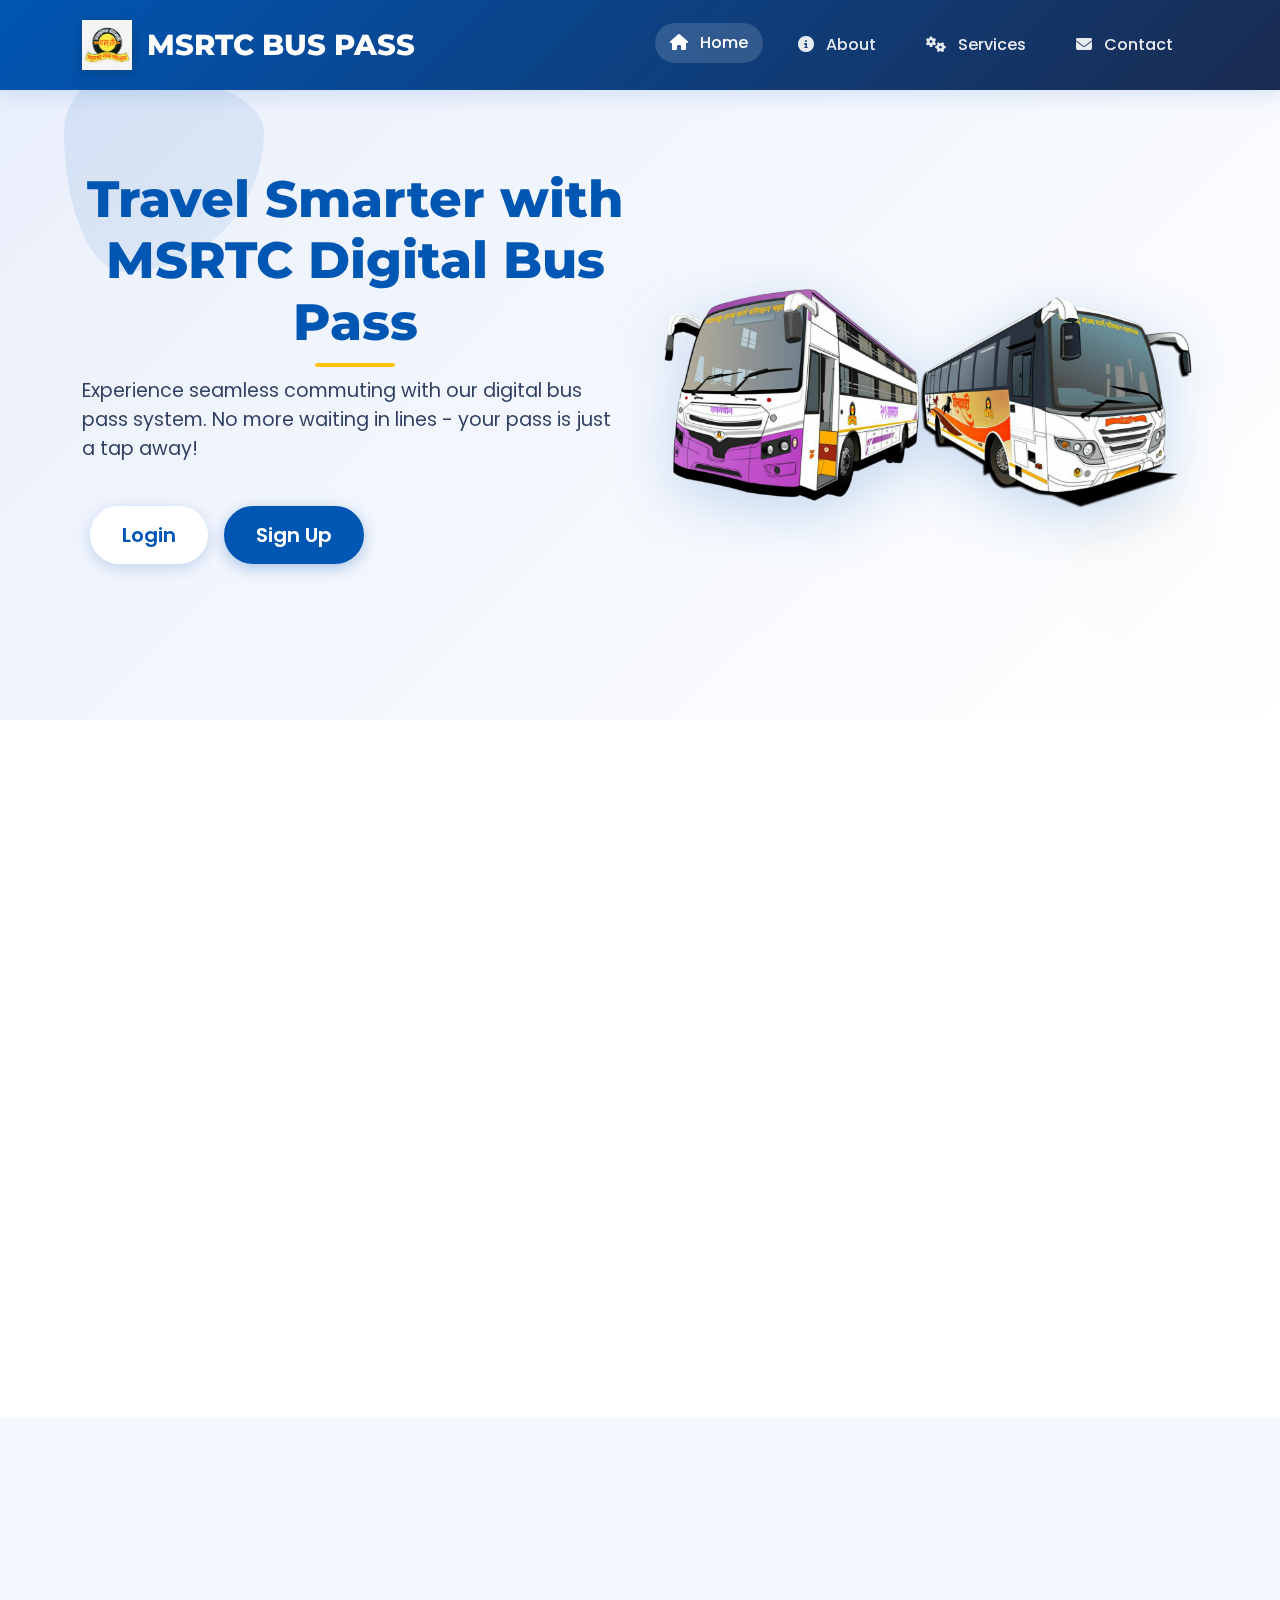
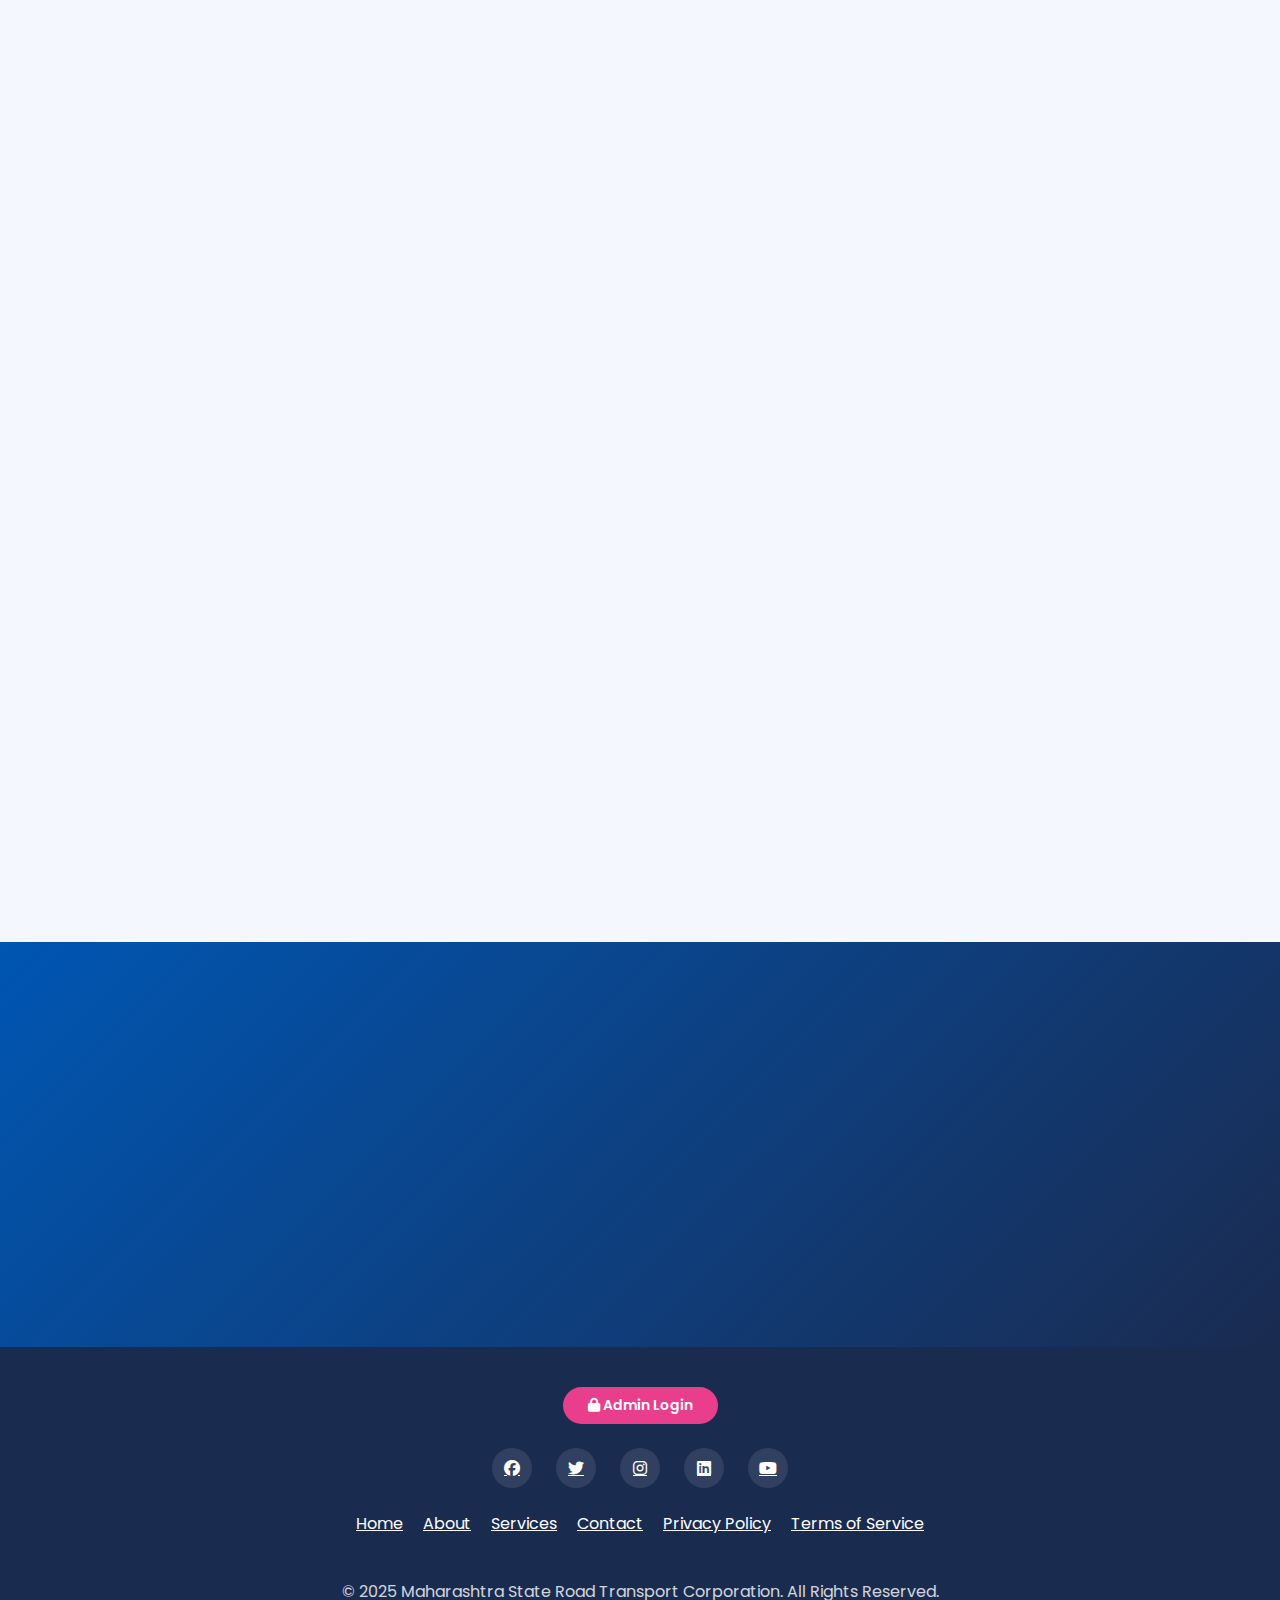
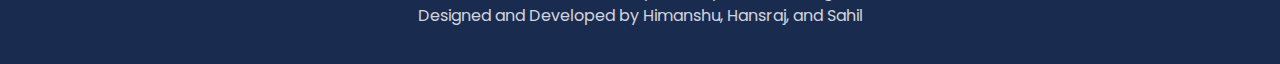
<file: index.html>
<!DOCTYPE html>
<html lang="en">

<head>
    <meta charset="UTF-8">
    <meta name="viewport" content="width=device-width, initial-scale=1.0">
    <title>MSRTC BUS PASS</title>
    
    <!-- Google Fonts -->
    <link href="https://fonts.googleapis.com/css2?family=Poppins:wght@300;400;500;600;700&family=Montserrat:wght@800&display=swap" rel="stylesheet">
    
    <!-- Bootstrap CSS -->
    <link href="https://cdn.jsdelivr.net/npm/bootstrap@5.3.3/dist/css/bootstrap.min.css" rel="stylesheet">
    
    <!-- Font Awesome -->
    <link rel="stylesheet" href="https://cdnjs.cloudflare.com/ajax/libs/font-awesome/6.5.1/css/all.min.css">
    
    <!-- AOS Animation -->
    <link href="https://unpkg.com/aos@2.3.1/dist/aos.css" rel="stylesheet">

    <!-- Css File -->
    <link href="index.css" rel="stylesheet">
    
    <style>
        
    </style>
</head>

<body>
    <!-- Navigation Bar -->
    <nav class="navbar navbar-expand-lg navbar-dark fixed-top">
        <div class="container">
            <a class="navbar-brand" href="#">
                <img src="./Images/logo.jpg" alt="MSRTC Logo"> MSRTC BUS PASS
            </a>
            <button class="navbar-toggler" type="button" data-bs-toggle="collapse" data-bs-target="#navbarNav">
                <span class="navbar-toggler-icon"></span>
            </button>
            <div class="collapse navbar-collapse" id="navbarNav">
                <ul class="navbar-nav ms-auto">
                    <li class="nav-item">
                        <a class="nav-link active" href="#home"><i class="fas fa-home"></i> Home</a>
                    </li>
                    <li class="nav-item">
                        <a class="nav-link" href="#about"><i class="fas fa-info-circle"></i> About</a>
                    </li>
                    <li class="nav-item">
                        <a class="nav-link" href="#services"><i class="fas fa-cogs"></i> Services</a>
                    </li>
                    <li class="nav-item">
                        <a class="nav-link" href="#contact"><i class="fas fa-envelope"></i> Contact</a>
                    </li>
                </ul>
            </div>
        </div>
    </nav>

    <!-- Home Section -->
    <section id="home">
        <div class="floating-shape shape-1"></div>
        <div class="floating-shape shape-2"></div>
        <div class="container">
            <div class="row align-items-center">
                <!-- Left Side: Text & Buttons -->
                <div class="col-lg-6 order-lg-1 order-2" data-aos="fade-right">
                    <h1>Travel Smarter with MSRTC Digital Bus Pass</h1>
                    <p>Experience seamless commuting with our digital bus pass system. No more waiting in lines - your pass is just a tap away!</p>
                    <div class="d-flex justify-content-center justify-content-lg-start">
                        <a href="./HTML File/login.html" class="btn btn-light btn-lg m-2">Login</a>
                        <a href="./HTML File/signup.html" class="btn btn-dark btn-lg m-2">Sign Up</a>
                    </div>
                </div>
            
                <!-- Right Side: Image -->
                <div class="col-lg-6 order-lg-2 order-1 text-center" data-aos="fade-left">
                    <img src="./Images/home-image.png" alt="Happy commuters" class="img-fluid">
                </div>
            </div>
        </div>
    </section>

    <!-- About Section -->
    <section id="about">
        <div class="container">
            <h1 data-aos="fade-up">About Our Service</h1>
            <div class="row align-items-center">
                <!-- Left Side: Text -->
                <div class="col-lg-7" data-aos="fade-right">
                    <p>
                        The MSRTC Bus Pass System revolutionizes public transportation in Maharashtra by providing a fully digital solution for bus passes. Our platform eliminates paperwork and long queues, making commuting accessible to everyone.
                    </p>
                    <p>
                        With over 50 years of experience in public transport, MSRTC now brings you this innovative digital platform that combines convenience with reliability. Our system is designed to work seamlessly across all devices, ensuring you can access your pass anytime, anywhere.
                    </p>
                    <p>
                        We're committed to sustainable transportation solutions that reduce environmental impact while improving passenger experience. The digital bus pass is just one of our initiatives toward a greener, smarter Maharashtra.
                    </p>
                </div>
                <!-- Right Side: Image -->
                <div class="col-lg-5 text-center" data-aos="fade-left">
                    <img src="./Images/aboutus.jpg" alt="About our service" class="img-fluid">
                </div>
            </div>
        </div>
    </section>

    <!-- Services Section -->
    <section id="services">
        <div class="container">
            <h2 data-aos="fade-up">Our Services</h2>
            <div class="row">
                <div class="col-md-4 mb-4" data-aos="fade-up" data-aos-delay="100">
                    <div class="service-box">
                        <div class="icon-box mb-3">
                            <i class="fas fa-graduation-cap fa-3x" style="color: var(--primary);"></i>
                        </div>
                        <h4>Student Pass</h4>
                        <p>Exclusive discounts for students with valid ID. Monthly and quarterly options available with special rates for school and college students.</p>
                    </div>
                </div>
                <div class="col-md-4 mb-4" data-aos="fade-up" data-aos-delay="200">
                    <div class="service-box">
                        <div class="icon-box mb-3">
                            <i class="fas fa-briefcase fa-3x" style="color: var(--primary);"></i>
                        </div>
                        <h4>Daily Commuter Pass</h4>
                        <p>Flexible options for working professionals. Choose from weekly, monthly, or custom duration passes tailored to your commute.</p>
                    </div>
                </div>
                <div class="col-md-4 mb-4" data-aos="fade-up" data-aos-delay="300">
                    <div class="service-box">
                        <div class="icon-box mb-3">
                            <i class="fas fa-user-tie fa-3x" style="color: var(--primary);"></i>
                        </div>
                        <h4>Quartarly pass</h4>
                        <p>We will yet to implement this features.</p>
                    </div>
                </div>
            </div>
        </div>
    </section>

    <!-- Features Section -->
    <section id="features">
        <div class="container">
            <h2 data-aos="fade-up">Key Features</h2>
            <div class="row">
                <div class="col-md-4 mb-4" data-aos="fade-up" data-aos-delay="100">
                    <div class="service-box">
                        <div class="icon-box mb-3">
                            <i class="fas fa-mobile-alt fa-3x" style="color: var(--primary);"></i>
                        </div>
                        <h4>Mobile Friendly</h4>
                        <p>Access your pass from any smartphone. No need to carry physical cards - just show your digital pass when boarding.</p>
                    </div>
                </div>
                <div class="col-md-4 mb-4" data-aos="fade-up" data-aos-delay="200">
                    <div class="service-box">
                        <div class="icon-box mb-3">
                            <i class="fas fa-bolt fa-3x" style="color: var(--primary);"></i>
                        </div>
                        <h4>Instant Activation</h4>
                        <p>Your pass activates immediately after payment. No waiting periods - start using it right away.</p>
                    </div>
                </div>
                <div class="col-md-4 mb-4" data-aos="fade-up" data-aos-delay="300">
                    <div class="service-box">
                        <div class="icon-box mb-3">
                            <i class="fas fa-shield-alt fa-3x" style="color: var(--primary);"></i>
                        </div>
                        <h4>Secure Payments</h4>
                        <p>Multiple payment options including UPI, credit/debit cards, and net banking with bank-grade security.</p>
                    </div>
                </div>
            </div>
        </div>
    </section>

    <!-- Contact Section -->
    <section id="contact">
        <div class="container">
            <h2 data-aos="fade-up">Get In Touch</h2>
            <div class="row justify-content-center">
                <div class="col-lg-8 text-center" data-aos="fade-up">
                    <p class="lead">Have questions or need any help regarding with your bus pass? Our support team is here to help you.</p>
                    <p>Email us at <a href="mailto:support@msrtcpass.com">support@msrtcpass.com</a> or call our helpline at <a href="tel:+912345678900">+91 23456 78900</a></p>
                    <p>Prefer to contact us directly? <a href="./HTML File/contact.html">Click here to fill out our contact form</a></p>
                </div>
            </div>
        </div>
    </section>

    <!-- Footer -->
    <footer class="footer">
        <div class="container">
            <div class="row justify-content-center">
                <!-- Admin Login Button -->
                <div class="col-12 mb-4 text-center">
                    <a href="./PHP File/admin_login.php" class="btn btn-sm admin-login">
                        <i class="fas fa-lock"></i> Admin Login
                    </a>
                </div>
                
                <!-- Social Media Icons -->
                <div class="col-12 text-center social-icons mb-4">
                    <a href="#" class="fab fa-facebook"></a>
                    <a href="#" class="fab fa-twitter"></a>
                    <a href="#" class="fab fa-instagram"></a>
                    <a href="#" class="fab fa-linkedin"></a>
                    <a href="#" class="fab fa-youtube"></a>
                </div>
                
                <!-- Quick Links -->
                <div class="col-12 text-center mb-4">
                    <a href="#home" class="text-white mx-2">Home</a>
                    <a href="#about" class="text-white mx-2">About</a>
                    <a href="#services" class="text-white mx-2">Services</a>
                    <a href="#contact" class="text-white mx-2">Contact</a>
                    <a href="#" class="text-white mx-2">Privacy Policy</a>
                    <a href="#" class="text-white mx-2">Terms of Service</a>
                </div>
                
                <!-- Copyright -->
                <div class="col-12 text-center">
                    <p>&copy; 2025 Maharashtra State Road Transport Corporation. All Rights Reserved.<br>
                        Designed and Developed by Himanshu, Hansraj, and Sahil</p>
                </div>
            </div>
        </div>
    </footer>

    <!-- Bootstrap JS -->
    <script src="https://cdn.jsdelivr.net/npm/bootstrap@5.3.3/dist/js/bootstrap.bundle.min.js"></script>
    
    <!-- AOS Animation -->
    <script src="https://unpkg.com/aos@2.3.1/dist/aos.js"></script>
    <script>
        AOS.init({
            duration: 800,
            easing: 'ease-in-out',
            once: true
        });
    </script>
</body>

</html>
</file>
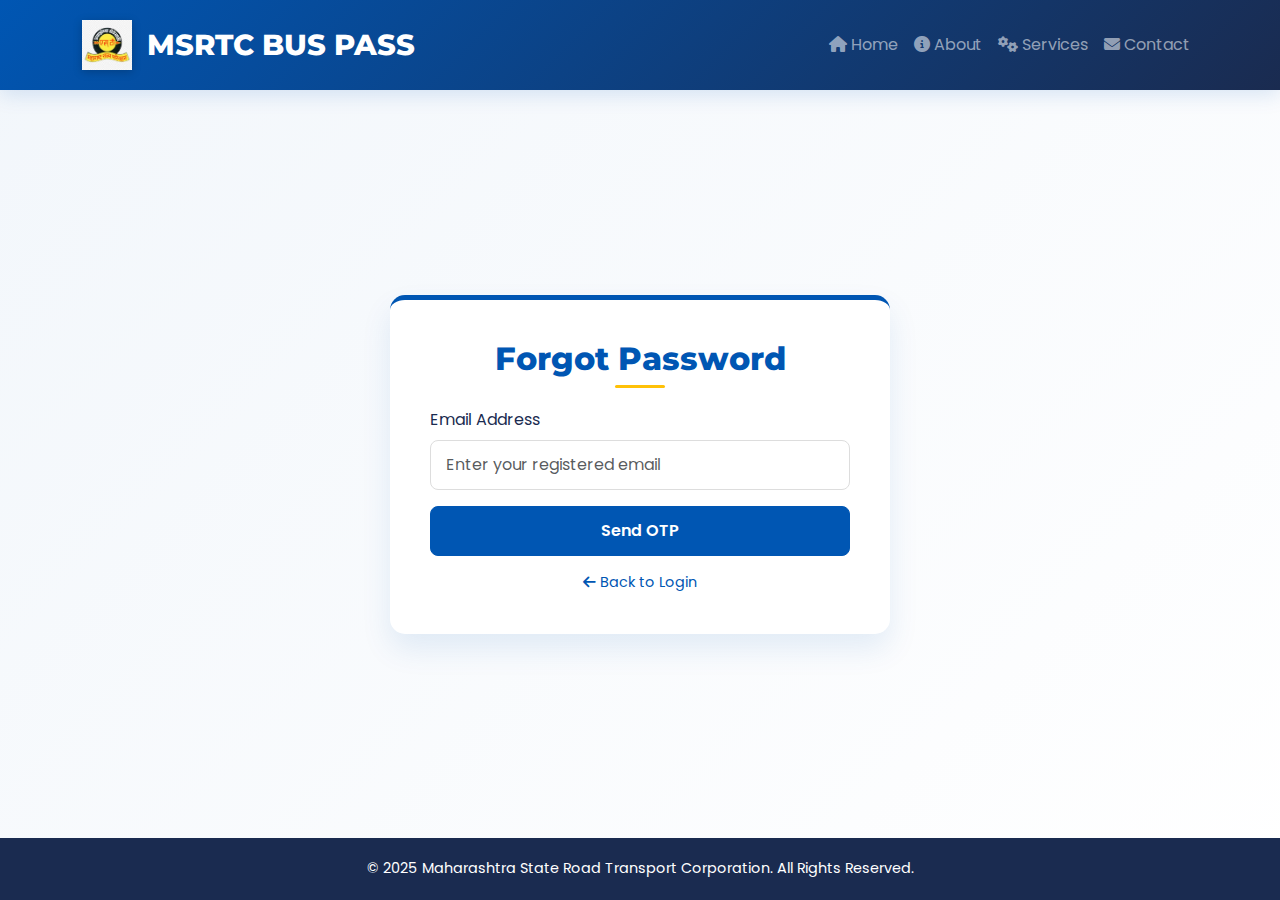
<file: Forgot Password/forgot_password.html>
<!DOCTYPE html>
<html lang="en">

<head>
    <meta charset="UTF-8">
    <meta name="viewport" content="width=device-width, initial-scale=1.0">
    <title>MSRTC BUS PASS - Forgot Password</title>
    
    <!-- Google Fonts -->
    <link href="https://fonts.googleapis.com/css2?family=Poppins:wght@300;400;500;600;700&family=Montserrat:wght@800&display=swap" rel="stylesheet">
    
    <!-- Bootstrap CSS -->
    <link href="https://cdn.jsdelivr.net/npm/bootstrap@5.3.3/dist/css/bootstrap.min.css" rel="stylesheet">
    
    <!-- Font Awesome -->
    <link rel="stylesheet" href="https://cdnjs.cloudflare.com/ajax/libs/font-awesome/6.5.1/css/all.min.css">
    
    <style>
        :root {
            --primary: #0056b3;
            --secondary: #ffc107;
            --dark: #1a2b50;
            --light: #f8f9fa;
            --accent: #e83e8c;
        }
        
        body {
            font-family: 'Poppins', sans-serif;
            background: linear-gradient(135deg, rgba(0,86,179,0.05) 0%, rgba(255,255,255,1) 100%);
            color: var(--dark);
            min-height: 100vh;
            display: flex;
            flex-direction: column;
        }
        
        .navbar {
            background: linear-gradient(135deg, var(--primary) 0%, var(--dark) 100%);
            box-shadow: 0 4px 20px rgba(0, 86, 179, 0.15);
            padding: 15px 0;
        }
        
        .navbar-brand {
            font-family: 'Montserrat', sans-serif;
            font-weight: 800;
            font-size: 1.8rem;
            color: white !important;
            display: flex;
            align-items: center;
        }
        
        .navbar-brand img {
            height: 50px;
            margin-right: 15px;
            filter: drop-shadow(0 2px 4px rgba(0,0,0,0.2));
        }
        
        .login-container {
            display: flex;
            justify-content: center;
            align-items: center;
            flex-grow: 1;
            padding: 40px 20px;
        }
        
        .login-box {
            background: white;
            border-radius: 15px;
            box-shadow: 0 15px 30px rgba(0, 86, 179, 0.1);
            padding: 40px;
            width: 100%;
            max-width: 500px;
            border-top: 5px solid var(--primary);
        }
        
        .login-box h2 {
            font-family: 'Montserrat', sans-serif;
            font-weight: 800;
            color: var(--primary);
            text-align: center;
            margin-bottom: 30px;
            position: relative;
        }
        
        .login-box h2:after {
            content: '';
            position: absolute;
            bottom: -10px;
            left: 50%;
            transform: translateX(-50%);
            width: 50px;
            height: 3px;
            background: var(--secondary);
            border-radius: 2px;
        }
        
        .form-control {
            padding: 12px 15px;
            border-radius: 8px;
            border: 1px solid #ddd;
            transition: all 0.3s;
        }
        
        .form-control:focus {
            border-color: var(--primary);
            box-shadow: 0 0 0 0.25rem rgba(0, 86, 179, 0.25);
        }
        
        .btn-primary {
            background-color: var(--primary);
            border-color: var(--primary);
            padding: 12px;
            font-weight: 600;
            border-radius: 8px;
            transition: all 0.3s;
        }
        
        .btn-primary:hover {
            background-color: #004494;
            border-color: #004494;
            transform: translateY(-2px);
            box-shadow: 0 5px 15px rgba(0, 86, 179, 0.3);
        }
        
        .back-to-login {
            display: block;
            text-align: center;
            color: var(--primary);
            text-decoration: none;
            font-size: 0.9rem;
            margin-top: 15px;
        }
        
        .back-to-login:hover {
            text-decoration: underline;
            color: #004494;
        }
        
        footer {
            background-color: var(--dark);
            color: white;
            padding: 20px 0;
            text-align: center;
            margin-top: auto;
        }
        
        footer p {
            margin: 0;
            font-size: 0.9rem;
        }
        
        /* Step transitions */
        .step {
            display: none;
        }
        
        .step.active {
            display: block;
            animation: fadeIn 0.5s ease;
        }
        
        @keyframes fadeIn {
            from { opacity: 0; transform: translateY(10px); }
            to { opacity: 1; transform: translateY(0); }
        }
        
        /* OTP input styling */
        .otp-input {
            letter-spacing: 2px;
            font-size: 1.2rem;
            text-align: center;
        }
        
        @media (max-width: 576px) {
            .login-box {
                padding: 30px 20px;
            }
        }
    </style>
</head>

<body>
    <!-- Navigation Bar -->
    <nav class="navbar navbar-expand-lg navbar-dark">
        <div class="container">
            <a class="navbar-brand" href="../index.html">
                <img src="../Images/logo.jpg" alt="MSRTC Logo"> MSRTC BUS PASS
            </a>
            <button class="navbar-toggler" type="button" data-bs-toggle="collapse" data-bs-target="#navbarNav">
                <span class="navbar-toggler-icon"></span>
            </button>
            <div class="collapse navbar-collapse" id="navbarNav">
                <ul class="navbar-nav ms-auto">
                    <li class="nav-item">
                        <a class="nav-link" href="../index.html"><i class="fas fa-home"></i> Home</a>
                    </li>
                    <li class="nav-item">
                        <a class="nav-link" href="../index.html#about"><i class="fas fa-info-circle"></i> About</a>
                    </li>
                    <li class="nav-item">
                        <a class="nav-link" href="../index.html#services"><i class="fas fa-cogs"></i> Services</a>
                    </li>
                    <li class="nav-item">
                        <a class="nav-link" href="../index.html#contact"><i class="fas fa-envelope"></i> Contact</a>
                    </li>
                </ul>
            </div>
        </div>
    </nav>

    <!-- Forgot Password Form -->
    <div class="login-container">
        <div class="login-box">
            <!-- Step 1: Email Input -->
            <div class="step active" id="step1">
                <h2>Forgot Password</h2>
                <form id="emailForm">
                    <div class="mb-3">
                        <label for="email" class="form-label">Email Address</label>
                        <input type="email" class="form-control" id="email" name="email" placeholder="Enter your registered email" required>
                    </div>
                    <button type="submit" class="btn btn-primary w-100">Send OTP</button>
                    <a href="login.html" class="back-to-login mt-3"><i class="fas fa-arrow-left"></i> Back to Login</a>
                </form>
            </div>
            
            <!-- Step 2: OTP Verification -->
            <div class="step" id="step2">
                <h2>Verify OTP</h2>
                <form id="otpForm" method="POST">
                    <div class="mb-3">
                        <label for="otp" class="form-label">Enter 6-digit OTP</label>
                        <input type="text" class="form-control otp-input" id="otp" name="otp" placeholder="••••••" maxlength="6" required>
                        <small class="text-muted">Check your email for the OTP</small>
                    </div>
                    <button type="submit" class="btn btn-primary w-100">Verify OTP</button>
                    <a href="#" onclick="goBackToStep1()" class="back-to-login mt-3"><i class="fas fa-sync-alt"></i> Resend OTP</a>
                </form>
            </div>
            
            <!-- Step 3: Reset Password -->
            <div class="step" id="step3">
                <h2>Reset Password</h2>
                <form id="passwordForm">
                    <div class="mb-3">
                        <label for="new_password" class="form-label">New Password</label>
                        <input type="password" class="form-control" id="new_password" name="new_password" placeholder="At least 8 characters" required>
                    </div>
                    <div class="mb-3">
                        <label for="confirm_password" class="form-label">Confirm Password</label>
                        <input type="password" class="form-control" id="confirm_password" name="confirm_password" placeholder="Re-enter your new password" required>
                    </div>
                    <button type="submit" class="btn btn-primary w-100">Reset Password</button>
                </form>
            </div>
        </div>
    </div>

    <!-- Footer -->
    <footer>
        <div class="container">
            <p>&copy; 2025 Maharashtra State Road Transport Corporation. All Rights Reserved.</p>
        </div>
    </footer>

    <!-- Bootstrap JS -->
    <script src="https://cdn.jsdelivr.net/npm/bootstrap@5.3.3/dist/js/bootstrap.bundle.min.js"></script>
    
    <!-- Form Handling Script -->
    <script>
        // Email Form Submission
        document.getElementById('emailForm').addEventListener('submit', function(e) {
            e.preventDefault();
            const email = this.email.value;
            
            fetch('sendotp.php', {
                method: 'POST',
                headers: {
                    'Content-Type': 'application/x-www-form-urlencoded',
                },
                body: `email=${encodeURIComponent(email)}`
            })
            .then(response => {
                if (!response.ok) {
                    throw new Error('Network response was not ok');
                }
                return response.text();
            })
            .then(data => {
                console.log("Server response:", data);
                if (data.includes("OTP sent successfully")) {
                    document.getElementById('step1').classList.remove('active');
                    document.getElementById('step2').classList.add('active');
                } else {
                    alert("Error: " + data);
                }
            })
            .catch(error => {
                console.error('Error:', error);
                alert("Error occurred: " + error.message);
            });
        });

        // OTP Form Submission
        document.getElementById('otpForm').addEventListener('submit', function(e) {
            e.preventDefault();
            
            const formData = new FormData(this);
            
            fetch('verifyotp.php', {
                method: 'POST',
                body: formData
            })
            .then(response => response.json())
            .then(data => {
                if(data.status === 'success') {
                    document.getElementById('step2').classList.remove('active');
                    document.getElementById('step3').classList.add('active');
                } else {
                    alert(data.message);
                }
            })
            .catch(error => {
                console.error('Error:', error);
                alert("Error occurred during verification");
            });
        });

        // Password Form Submission
        document.getElementById('passwordForm').addEventListener('submit', async function(e) {
            e.preventDefault();
            
            const form = e.target;
            const submitBtn = form.querySelector('button[type="submit"]');
            
            try {
                submitBtn.disabled = true;
                
                const password = form.new_password.value;
                const confirm = form.confirm_password.value;
                
                if (password !== confirm) {
                    throw new Error("Passwords don't match!");
                }
                
                if (password.length < 8) {
                    throw new Error("Password must be at least 8 characters!");
                }

                const response = await fetch('updatepassword.php', {
                    method: 'POST',
                    body: new FormData(form)
                });

                const contentType = response.headers.get('content-type');
                if (!contentType || !contentType.includes('application/json')) {
                    throw new Error('Server returned invalid response');
                }

                const data = await response.json();
                
                if (!response.ok || data.status !== 'success') {
                    throw new Error(data.message || 'Password update failed');
                }

                alert(data.message);
                window.location.href = '../HTML File/login.html';
                
            } catch (error) {
                console.error('Update error:', error);
                alert(error.message || 'An error occurred. Please try again.');
            } finally {
                submitBtn.disabled = false;
            }
        });

        // Helper function to go back to step 1
        function goBackToStep1() {
            document.getElementById('step2').classList.remove('active');
            document.getElementById('step1').classList.add('active');
        }
    </script>

</body>
</html>
</file>
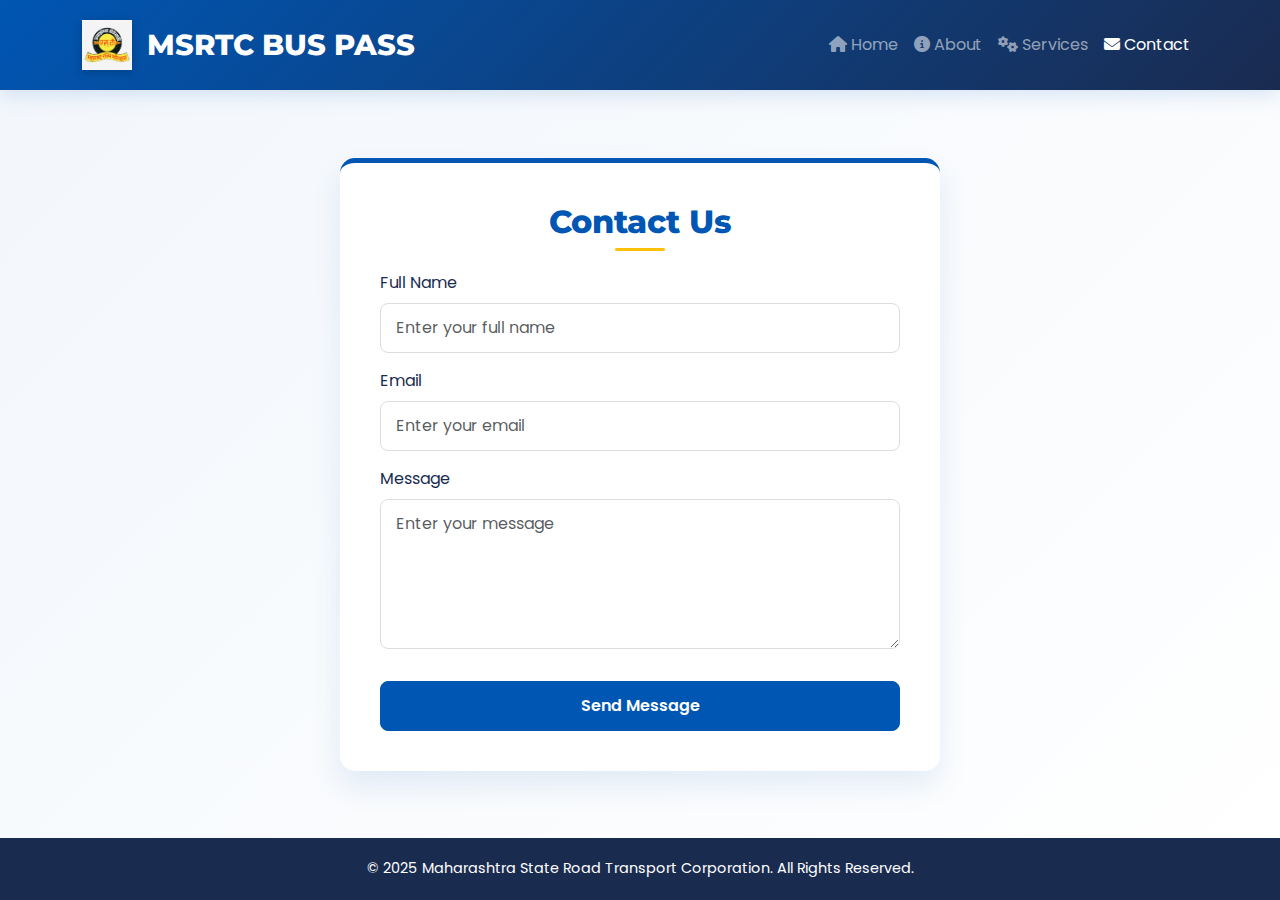
<file: HTML File/contact.html>
<!DOCTYPE html>
<html lang="en">

<head>
    <meta charset="UTF-8">
    <meta name="viewport" content="width=device-width, initial-scale=1.0">
    <title>MSRTC BUS PASS - Contact Us</title>
    
    <!-- Google Fonts -->
    <link href="https://fonts.googleapis.com/css2?family=Poppins:wght@300;400;500;600;700&family=Montserrat:wght@800&display=swap" rel="stylesheet">
    
    <!-- Bootstrap CSS -->
    <link href="https://cdn.jsdelivr.net/npm/bootstrap@5.3.3/dist/css/bootstrap.min.css" rel="stylesheet">
    
    <!-- Font Awesome -->
    <link rel="stylesheet" href="https://cdnjs.cloudflare.com/ajax/libs/font-awesome/6.5.1/css/all.min.css">
    
    <style>
        :root {
            --primary: #0056b3;
            --secondary: #ffc107;
            --dark: #1a2b50;
            --light: #f8f9fa;
            --accent: #e83e8c;
        }
        
        body {
            font-family: 'Poppins', sans-serif;
            background: linear-gradient(135deg, rgba(0,86,179,0.05) 0%, rgba(255,255,255,1) 100%);
            color: var(--dark);
            min-height: 100vh;
            display: flex;
            flex-direction: column;
        }
        
        .navbar {
            background: linear-gradient(135deg, var(--primary) 0%, var(--dark) 100%);
            box-shadow: 0 4px 20px rgba(0, 86, 179, 0.15);
            padding: 15px 0;
        }
        
        .navbar-brand {
            font-family: 'Montserrat', sans-serif;
            font-weight: 800;
            font-size: 1.8rem;
            color: white !important;
            display: flex;
            align-items: center;
        }
        
        .navbar-brand img {
            height: 50px;
            margin-right: 15px;
            filter: drop-shadow(0 2px 4px rgba(0,0,0,0.2));
        }
        
        .contact-container {
            display: flex;
            justify-content: center;
            align-items: center;
            flex-grow: 1;
            padding: 40px 20px;
        }
        
        .contact-box {
            background: white;
            border-radius: 15px;
            box-shadow: 0 15px 30px rgba(0, 86, 179, 0.1);
            padding: 40px;
            width: 100%;
            max-width: 600px;
            border-top: 5px solid var(--primary);
        }
        
        .contact-box h2 {
            font-family: 'Montserrat', sans-serif;
            font-weight: 800;
            color: var(--primary);
            text-align: center;
            margin-bottom: 30px;
            position: relative;
        }
        
        .contact-box h2:after {
            content: '';
            position: absolute;
            bottom: -10px;
            left: 50%;
            transform: translateX(-50%);
            width: 50px;
            height: 3px;
            background: var(--secondary);
            border-radius: 2px;
        }
        
        .form-control {
            padding: 12px 15px;
            border-radius: 8px;
            border: 1px solid #ddd;
            transition: all 0.3s;
        }
        
        .form-control:focus {
            border-color: var(--primary);
            box-shadow: 0 0 0 0.25rem rgba(0, 86, 179, 0.25);
        }
        
        textarea.form-control {
            min-height: 150px;
            resize: vertical;
        }
        
        .btn-primary {
            background-color: var(--primary);
            border-color: var(--primary);
            padding: 12px;
            font-weight: 600;
            border-radius: 8px;
            transition: all 0.3s;
        }
        
        .btn-primary:hover {
            background-color: #004494;
            border-color: #004494;
            transform: translateY(-2px);
            box-shadow: 0 5px 15px rgba(0, 86, 179, 0.3);
        }
        
        footer {
            background-color: var(--dark);
            color: white;
            padding: 20px 0;
            text-align: center;
            margin-top: auto;
        }
        
        footer p {
            margin: 0;
            font-size: 0.9rem;
        }
        
        @media (max-width: 576px) {
            .contact-box {
                padding: 30px 20px;
            }
        }
    </style>
</head>

<body>
    <!-- Navigation Bar -->
    <nav class="navbar navbar-expand-lg navbar-dark">
        <div class="container">
            <a class="navbar-brand" href="../index.html">
                <img src="../Images/logo.jpg" alt="MSRTC Logo"> MSRTC BUS PASS
            </a>
            <button class="navbar-toggler" type="button" data-bs-toggle="collapse" data-bs-target="#navbarNav">
                <span class="navbar-toggler-icon"></span>
            </button>
            <div class="collapse navbar-collapse" id="navbarNav">
                <ul class="navbar-nav ms-auto">
                    <li class="nav-item">
                        <a class="nav-link" href="../index.html"><i class="fas fa-home"></i> Home</a>
                    </li>
                    <li class="nav-item">
                        <a class="nav-link" href="../index.html#about"><i class="fas fa-info-circle"></i> About</a>
                    </li>
                    <li class="nav-item">
                        <a class="nav-link" href="../index.html#services"><i class="fas fa-cogs"></i> Services</a>
                    </li>
                    <li class="nav-item">
                        <a class="nav-link active" href="contact.html"><i class="fas fa-envelope"></i> Contact</a>
                    </li>
                </ul>
            </div>
        </div>
    </nav>

    <!-- Contact Form -->
    <div class="contact-container">
        <div class="contact-box">
            <h2>Contact Us</h2>
            <form action="../PHP File/contact.php" method="post">
                <div class="mb-3">
                    <label for="name" class="form-label">Full Name</label>
                    <input type="text" class="form-control" name="name" id="name" placeholder="Enter your full name" required>
                </div>
                <div class="mb-3">
                    <label for="email" class="form-label">Email</label>
                    <input type="email" class="form-control" name="email" id="email" placeholder="Enter your email" required>
                </div>
                <div class="mb-3">
                    <label for="message" class="form-label">Message</label>
                    <textarea class="form-control" name="message" id="message" rows="4" placeholder="Enter your message" required></textarea>
                </div>
                <button type="submit" class="btn btn-primary w-100 mt-3">Send Message</button>
            </form>
        </div>
    </div>

    <!-- Footer -->
    <footer>
        <div class="container">
            <p>&copy; 2025 Maharashtra State Road Transport Corporation. All Rights Reserved.</p>
        </div>
    </footer>

    <!-- Bootstrap JS -->
    <script src="https://cdn.jsdelivr.net/npm/bootstrap@5.3.3/dist/js/bootstrap.bundle.min.js"></script>
</body>

</html>
</file>
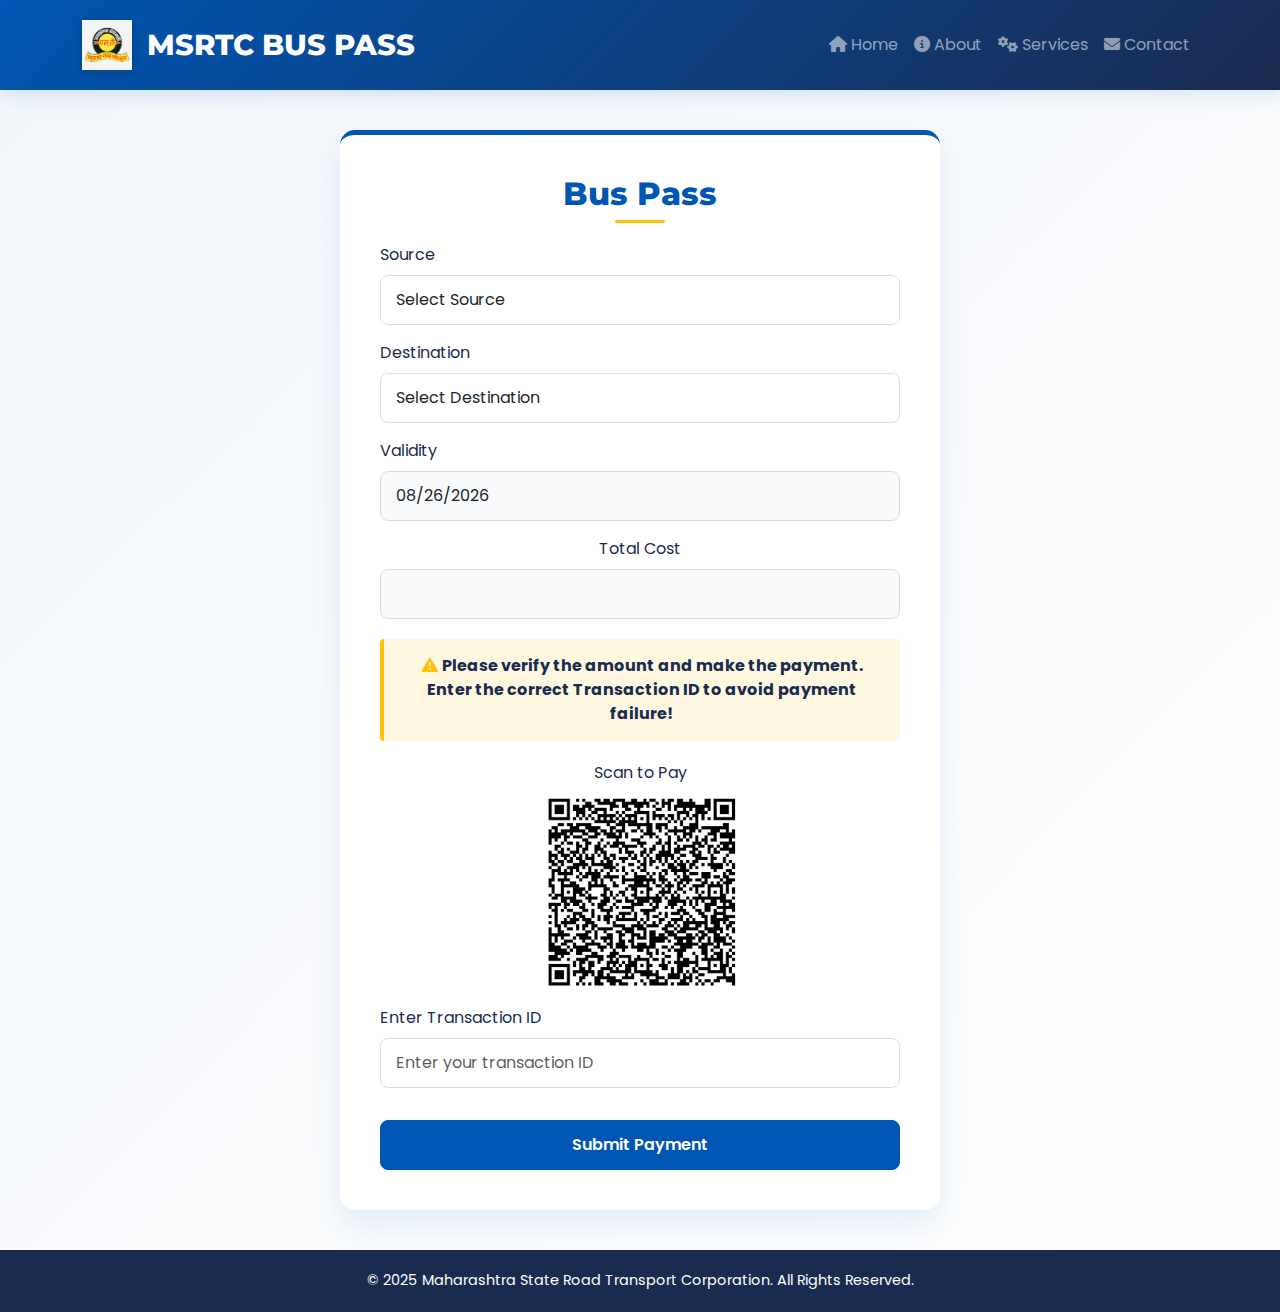
<file: HTML File/createpass.html>
<!DOCTYPE html>
<html lang="en">

<head>
    <meta charset="UTF-8">
    <meta name="viewport" content="width=device-width, initial-scale=1.0">
    <title>MSRTC BUS PASS - Create Pass</title>
    
    <!-- Google Fonts -->
    <link href="https://fonts.googleapis.com/css2?family=Poppins:wght@300;400;500;600;700&family=Montserrat:wght@800&display=swap" rel="stylesheet">
    
    <!-- Bootstrap CSS -->
    <link href="https://cdn.jsdelivr.net/npm/bootstrap@5.3.3/dist/css/bootstrap.min.css" rel="stylesheet">
    
    <!-- Font Awesome -->
    <link rel="stylesheet" href="https://cdnjs.cloudflare.com/ajax/libs/font-awesome/6.5.1/css/all.min.css">
    
    <style>
        :root {
            --primary: #0056b3;
            --secondary: #ffc107;
            --dark: #1a2b50;
            --light: #f8f9fa;
            --accent: #e83e8c;
        }
        
        body {
            font-family: 'Poppins', sans-serif;
            background: linear-gradient(135deg, rgba(0,86,179,0.05) 0%, rgba(255,255,255,1) 100%);
            color: var(--dark);
            min-height: 100vh;
            display: flex;
            flex-direction: column;
        }
        
        .navbar {
            background: linear-gradient(135deg, var(--primary) 0%, var(--dark) 100%);
            box-shadow: 0 4px 20px rgba(0, 86, 179, 0.15);
            padding: 15px 0;
        }
        
        .navbar-brand {
            font-family: 'Montserrat', sans-serif;
            font-weight: 800;
            font-size: 1.8rem;
            color: white !important;
            display: flex;
            align-items: center;
        }
        
        .navbar-brand img {
            height: 50px;
            margin-right: 15px;
            filter: drop-shadow(0 2px 4px rgba(0,0,0,0.2));
        }
        
        .pass-container {
            display: flex;
            justify-content: center;
            align-items: center;
            flex-grow: 1;
            padding: 40px 20px;
        }
        
        .pass-box {
            background: white;
            border-radius: 15px;
            box-shadow: 0 15px 30px rgba(0, 86, 179, 0.1);
            padding: 40px;
            width: 100%;
            max-width: 600px;
            border-top: 5px solid var(--primary);
        }
        
        .pass-box h2 {
            font-family: 'Montserrat', sans-serif;
            font-weight: 800;
            color: var(--primary);
            text-align: center;
            margin-bottom: 30px;
            position: relative;
        }
        
        .pass-box h2:after {
            content: '';
            position: absolute;
            bottom: -10px;
            left: 50%;
            transform: translateX(-50%);
            width: 50px;
            height: 3px;
            background: var(--secondary);
            border-radius: 2px;
        }
        
        .form-control {
            padding: 12px 15px;
            border-radius: 8px;
            border: 1px solid #ddd;
            transition: all 0.3s;
        }
        
        .form-control:focus {
            border-color: var(--primary);
            box-shadow: 0 0 0 0.25rem rgba(0, 86, 179, 0.25);
        }
        
        .form-control[readonly] {
            background-color: #f8f9fa;
        }
        
        .btn-primary {
            background-color: var(--primary);
            border-color: var(--primary);
            padding: 12px;
            font-weight: 600;
            border-radius: 8px;
            transition: all 0.3s;
        }
        
        .btn-primary:hover {
            background-color: #004494;
            border-color: #004494;
            transform: translateY(-2px);
            box-shadow: 0 5px 15px rgba(0, 86, 179, 0.3);
        }
        
        .payment-notice {
            background-color: #fff8e1;
            border-left: 4px solid var(--secondary);
            padding: 15px;
            margin: 20px 0;
            border-radius: 4px;
        }
        
        footer {
            background-color: var(--dark);
            color: white;
            padding: 20px 0;
            text-align: center;
            margin-top: auto;
        }
        
        footer p {
            margin: 0;
            font-size: 0.9rem;
        }
        
        @media (max-width: 576px) {
            .pass-box {
                padding: 30px 20px;
            }
        }
    </style>
</head>

<body>
    <!-- Navigation Bar -->
    <nav class="navbar navbar-expand-lg navbar-dark">
        <div class="container">
            <a class="navbar-brand" href="../index.html">
                <img src="../Images/logo.jpg" alt="MSRTC Logo"> MSRTC BUS PASS
            </a>
            <button class="navbar-toggler" type="button" data-bs-toggle="collapse" data-bs-target="#navbarNav">
                <span class="navbar-toggler-icon"></span>
            </button>
            <div class="collapse navbar-collapse" id="navbarNav">
                <ul class="navbar-nav ms-auto">
                    <li class="nav-item">
                        <a class="nav-link" href="../index.html"><i class="fas fa-home"></i> Home</a>
                    </li>
                    <li class="nav-item">
                        <a class="nav-link" href="../index.html#about"><i class="fas fa-info-circle"></i> About</a>
                    </li>
                    <li class="nav-item">
                        <a class="nav-link" href="../index.html#services"><i class="fas fa-cogs"></i> Services</a>
                    </li>
                    <li class="nav-item">
                        <a class="nav-link" href="../HTML File/contact.html"><i class="fas fa-envelope"></i> Contact</a>
                    </li>
                </ul>
            </div>
        </div>
    </nav>

    <!-- Bus Pass Form -->
    <div class="pass-container">
        <div class="pass-box">
            <h2>Bus Pass</h2>
            <form action="../PHP File/createpass.php" method="POST">
                <div class="mb-3">
                    <label for="source" class="form-label">Source</label>
                    <select class="form-control" name="source" id="source" required onchange="fetchCost()">
                        <option value="">Select Source</option>
                        <option value="City A">City A</option>
                        <option value="City B">City B</option>
                        <option value="City C">City C</option>
                    </select>
                </div>

                <div class="mb-3">
                    <label for="destination" class="form-label">Destination</label>
                    <select class="form-control" name="destination" id="destination" required onchange="fetchCost()">
                        <option value="">Select Destination</option>
                        <option value="City A">City A</option>
                        <option value="City B">City B</option>
                        <option value="City C">City C</option>
                    </select>
                </div>

                <div class="mb-3">
                    <label for="validity" class="form-label">Validity</label>
                    <input type="date" class="form-control" name="valid_until" id="validity" readonly required>
                </div>

                <!-- Cost and Payment Instruction -->
                <div class="mb-3 text-center">
                    <label for="cost" class="form-label">Total Cost</label>
                    <input type="text" class="form-control text-center fw-bold" name="cost" id="cost" readonly required>

                    <div class="payment-notice">
                        <i class="fas fa-exclamation-triangle text-warning"></i>
                        <span class="fw-bold">Please verify the amount and make the payment. Enter the correct Transaction ID to avoid payment failure!</span>
                    </div>

                    <!-- QR Code for Payment -->
                    <label class="form-label">Scan to Pay</label>
                    <img src="../Images/qr-code.png" alt="QR Code" class="img-fluid d-block mx-auto" style="max-width: 200px;">
                </div>

                <!-- Enter Transaction ID -->
                <div class="mb-3">
                    <label for="transaction_id" class="form-label">Enter Transaction ID</label>
                    <input type="text" class="form-control" name="transaction_id" id="transaction_id" placeholder="Enter your transaction ID" required>
                </div>

                <button type="submit" class="btn btn-primary w-100 mt-3">Submit Payment</button>
            </form>
        </div>
    </div>

    <!-- Footer -->
    <footer>
        <div class="container">
            <p>&copy; 2025 Maharashtra State Road Transport Corporation. All Rights Reserved.</p>
        </div>
    </footer>

    <!-- Bootstrap JS -->
    <script src="https://cdn.jsdelivr.net/npm/bootstrap@5.3.3/dist/js/bootstrap.bundle.min.js"></script>


<script>
document.addEventListener("DOMContentLoaded", function () {
    fetchRoutes();
    setValidityDate();
});

// Fetch Routes from Server
function fetchRoutes() {
    let xhr = new XMLHttpRequest();
    xhr.open("GET", "../PHP File/fetch_routes.php", true);
    xhr.onreadystatechange = function () {
        if (xhr.readyState === 4 && xhr.status === 200) {
            let data = JSON.parse(xhr.responseText);
            populateDropdown("source", data.sources);
            populateDropdown("destination", data.destinations);
        }
    };
    xhr.send();
}

// Populate Dropdowns
function populateDropdown(id, items) {
    let dropdown = document.getElementById(id);
    dropdown.innerHTML = '<option value="">Select ' + id.charAt(0).toUpperCase() + id.slice(1) + '</option>';
    items.forEach(item => {
        let option = document.createElement("option");
        option.value = item;
        option.textContent = item;
        dropdown.appendChild(option);
    });
}

// Fetch Cost and Enable/Disable Submit Button
function fetchCost() {
    let source = document.getElementById("source").value;
    let destination = document.getElementById("destination").value;
    let costField = document.getElementById("cost");
    let submitButton = document.querySelector("button[type='submit']");
    
    // Reset cost field and disable submit button initially
    costField.value = "";
    submitButton.disabled = true;

    if (source === destination && source !== "") {
        alert("Source and Destination cannot be the same!");
        document.getElementById("destination").value = "";
        return;
    }

    if (source && destination) {
        let xhr = new XMLHttpRequest();
        xhr.open("POST", "../PHP File/get_cost.php", true);
        xhr.setRequestHeader("Content-Type", "application/x-www-form-urlencoded");

        xhr.onreadystatechange = function () {
            if (xhr.readyState === 4 && xhr.status === 200) {
                let cost = xhr.responseText.trim();
                costField.value = (cost === "Not Available") ? "" : cost;

                if (cost !== "Not Available" && cost !== "") {
                    submitButton.disabled = false; // Enable button if cost is valid
                } else {
                    submitButton.disabled = true; // Keep button disabled if cost is unavailable
                    alert("Sorry, cost not available for this route. Please select a different route.");
                }
            }
        };
        xhr.send("source=" + source + "&destination=" + destination);
    }
}

// Set Default Validity Date
function setValidityDate() {
    let validityField = document.getElementById("validity");
    let today = new Date();
    let nextMonth = new Date();
    nextMonth.setMonth(today.getMonth() + 1);
    validityField.valueAsDate = nextMonth;
}
    </script>
</body>

</html>
</file>
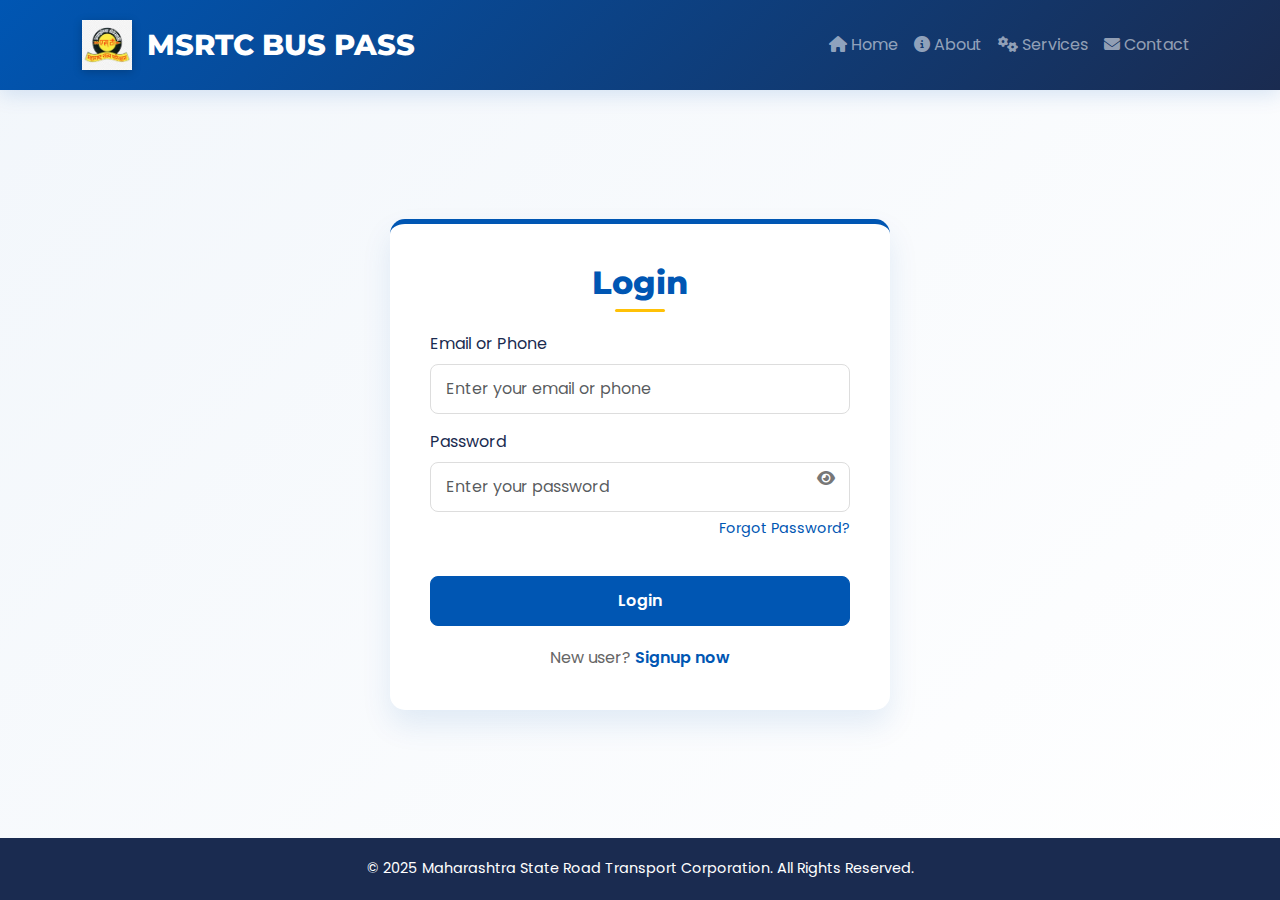
<file: HTML File/login.html>
<!DOCTYPE html>
<html lang="en">

<head>
    <meta charset="UTF-8">
    <meta name="viewport" content="width=device-width, initial-scale=1.0">
    <title>MSRTC BUS PASS - Login</title>
    
    <!-- Google Fonts -->
    <link href="https://fonts.googleapis.com/css2?family=Poppins:wght@300;400;500;600;700&family=Montserrat:wght@800&display=swap" rel="stylesheet">
    
    <!-- Bootstrap CSS -->
    <link href="https://cdn.jsdelivr.net/npm/bootstrap@5.3.3/dist/css/bootstrap.min.css" rel="stylesheet">
    
    <!-- Font Awesome -->
    <link rel="stylesheet" href="https://cdnjs.cloudflare.com/ajax/libs/font-awesome/6.5.1/css/all.min.css">
    
    <style>
        :root {
            --primary: #0056b3;
            --secondary: #ffc107;
            --dark: #1a2b50;
            --light: #f8f9fa;
            --accent: #e83e8c;
        }
        
        body {
            font-family: 'Poppins', sans-serif;
            background: linear-gradient(135deg, rgba(0,86,179,0.05) 0%, rgba(255,255,255,1) 100%);
            color: var(--dark);
            min-height: 100vh;
            display: flex;
            flex-direction: column;
        }
        
        .navbar {
            background: linear-gradient(135deg, var(--primary) 0%, var(--dark) 100%);
            box-shadow: 0 4px 20px rgba(0, 86, 179, 0.15);
            padding: 15px 0;
        }
        
        .navbar-brand {
            font-family: 'Montserrat', sans-serif;
            font-weight: 800;
            font-size: 1.8rem;
            color: white !important;
            display: flex;
            align-items: center;
        }
        
        .navbar-brand img {
            height: 50px;
            margin-right: 15px;
            filter: drop-shadow(0 2px 4px rgba(0,0,0,0.2));
        }
        
        .login-container {
            display: flex;
            justify-content: center;
            align-items: center;
            flex-grow: 1;
            padding: 40px 20px;
        }
        
        .login-box {
            background: white;
            border-radius: 15px;
            box-shadow: 0 15px 30px rgba(0, 86, 179, 0.1);
            padding: 40px;
            width: 100%;
            max-width: 500px;
            border-top: 5px solid var(--primary);
        }
        
        .login-box h2 {
            font-family: 'Montserrat', sans-serif;
            font-weight: 800;
            color: var(--primary);
            text-align: center;
            margin-bottom: 30px;
            position: relative;
        }
        
        .login-box h2:after {
            content: '';
            position: absolute;
            bottom: -10px;
            left: 50%;
            transform: translateX(-50%);
            width: 50px;
            height: 3px;
            background: var(--secondary);
            border-radius: 2px;
        }
        
        .form-control {
            padding: 12px 15px;
            border-radius: 8px;
            border: 1px solid #ddd;
            transition: all 0.3s;
        }
        
        .form-control:focus {
            border-color: var(--primary);
            box-shadow: 0 0 0 0.25rem rgba(0, 86, 179, 0.25);
        }
        
        .password-container {
            position: relative;
        }
        
        .password-container .fa-eye {
            position: absolute;
            right: 15px;
            top: 40px;
            cursor: pointer;
            color: #777;
        }
        
        .btn-primary {
            background-color: var(--primary);
            border-color: var(--primary);
            padding: 12px;
            font-weight: 600;
            border-radius: 8px;
            transition: all 0.3s;
        }
        
        .btn-primary:hover {
            background-color: #004494;
            border-color: #004494;
            transform: translateY(-2px);
            box-shadow: 0 5px 15px rgba(0, 86, 179, 0.3);
        }
        
        .forgot-password {
            display: block;
            text-align: right;
            color: var(--primary);
            text-decoration: none;
            font-size: 0.9rem;
            margin-top: -10px;
            margin-bottom: 20px;
        }
        
        .forgot-password:hover {
            text-decoration: underline;
            color: #004494;
        }
        
        .signup-link {
            text-align: center;
            margin-top: 20px;
            color: #666;
        }
        
        .signup-link a {
            color: var(--primary);
            font-weight: 600;
            text-decoration: none;
        }
        
        .signup-link a:hover {
            text-decoration: underline;
        }
        
        footer {
            background-color: var(--dark);
            color: white;
            padding: 20px 0;
            text-align: center;
            margin-top: auto;
        }
        
        footer p {
            margin: 0;
            font-size: 0.9rem;
        }
        
        @media (max-width: 576px) {
            .login-box {
                padding: 30px 20px;
            }
        }
    </style>
</head>

<body>
    <!-- Navigation Bar -->
    <nav class="navbar navbar-expand-lg navbar-dark">
        <div class="container">
            <a class="navbar-brand" href="../index.html">
                <img src="../Images/logo.jpg" alt="MSRTC Logo"> MSRTC BUS PASS
            </a>
            <button class="navbar-toggler" type="button" data-bs-toggle="collapse" data-bs-target="#navbarNav">
                <span class="navbar-toggler-icon"></span>
            </button>
            <div class="collapse navbar-collapse" id="navbarNav">
                <ul class="navbar-nav ms-auto">
                    <li class="nav-item">
                        <a class="nav-link" href="../index.html"><i class="fas fa-home"></i> Home</a>
                    </li>
                    <li class="nav-item">
                        <a class="nav-link" href="../index.html#about"><i class="fas fa-info-circle"></i> About</a>
                    </li>
                    <li class="nav-item">
                        <a class="nav-link" href="../index.html#services"><i class="fas fa-cogs"></i> Services</a>
                    </li>
                    <li class="nav-item">
                        <a class="nav-link" href="../index.html#contact"><i class="fas fa-envelope"></i> Contact</a>
                    </li>
                </ul>
            </div>
        </div>
    </nav>

    <!-- Login Form -->
    <div class="login-container">
        <div class="login-box">
            <h2>Login</h2>
            <form action="../PHP File/login.php" method="post">
                <div class="mb-3">
                    <label for="emailOrPhone" class="form-label">Email or Phone</label>
                    <input type="text" class="form-control" name="emailOrPhone" id="emailOrPhone" placeholder="Enter your email or phone" required>
                </div>
                <div class="mb-3 password-container">
                    <label for="password" class="form-label">Password</label>
                    <input type="password" class="form-control" name="password" id="password" placeholder="Enter your password" required>
                    <i class="fas fa-eye" id="togglePassword"></i>
                </div>

                <a href="../Forgot Password/forgot_password.html" class="forgot-password">Forgot Password?</a>
                <button type="submit" class="btn btn-primary w-100 mt-3">Login</button>

                <div class="signup-link">New user? <a href="signup.html">Signup now</a></div>
            </form>
        </div>
    </div>

    <!-- Footer -->
    <footer>
        <div class="container">
            <p>&copy; 2025 Maharashtra State Road Transport Corporation. All Rights Reserved.</p>
        </div>
    </footer>

    <!-- Bootstrap JS -->
    <script src="https://cdn.jsdelivr.net/npm/bootstrap@5.3.3/dist/js/bootstrap.bundle.min.js"></script>
    
    <!-- Toggle Password Visibility -->
    <script>
        document.getElementById('togglePassword').addEventListener('click', function() {
            const passwordInput = document.getElementById('password');
            const type = passwordInput.getAttribute('type') === 'password' ? 'text' : 'password';
            passwordInput.setAttribute('type', type);
            this.classList.toggle('fa-eye-slash');
        });
    </script>
</body>

</html>
</file>
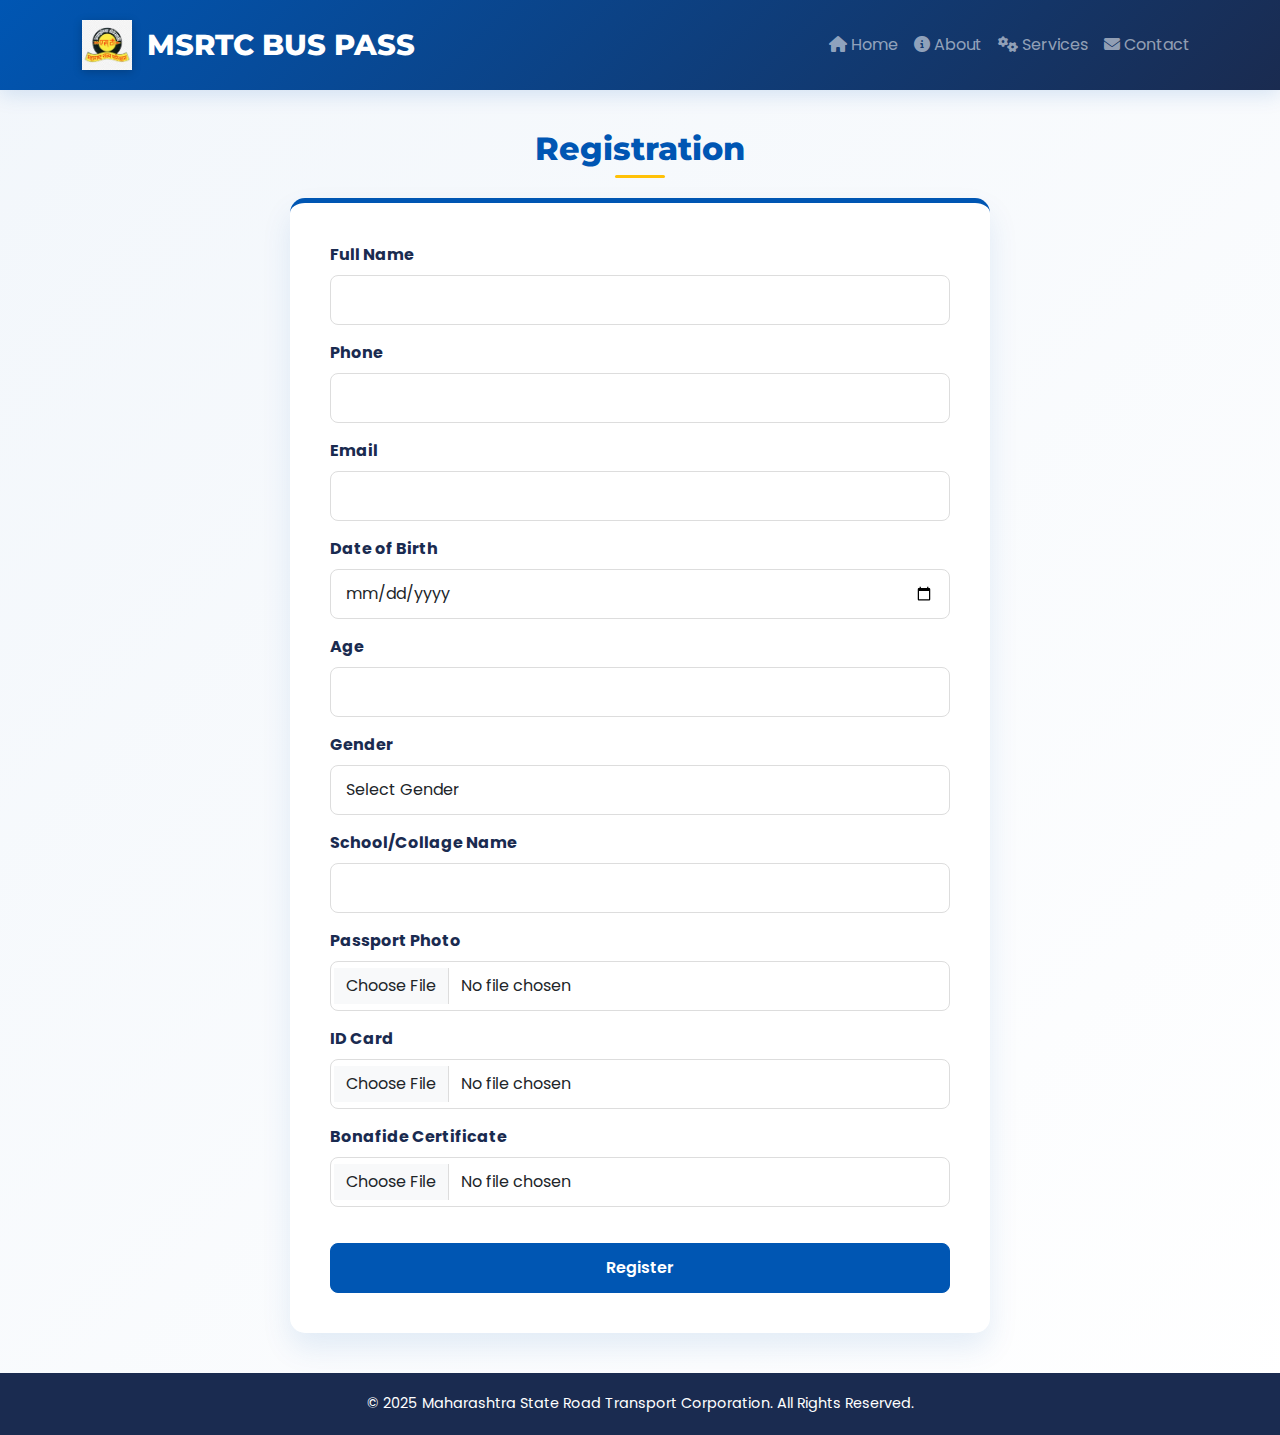
<file: HTML File/registration.html>
<!DOCTYPE html>
<html lang="en">

<head>
    <meta charset="UTF-8">
    <meta name="viewport" content="width=device-width, initial-scale=1.0">
    <title>MSRTC BUS PASS - Registration</title>
    
    <!-- Google Fonts -->
    <link href="https://fonts.googleapis.com/css2?family=Poppins:wght@300;400;500;600;700&family=Montserrat:wght@800&display=swap" rel="stylesheet">
    
    <!-- Bootstrap CSS -->
    <link href="https://cdn.jsdelivr.net/npm/bootstrap@5.3.3/dist/css/bootstrap.min.css" rel="stylesheet">
    
    <!-- Font Awesome -->
    <link rel="stylesheet" href="https://cdnjs.cloudflare.com/ajax/libs/font-awesome/6.5.1/css/all.min.css">
    
    <style>
        :root {
            --primary: #0056b3;
            --secondary: #ffc107;
            --dark: #1a2b50;
            --light: #f8f9fa;
            --accent: #e83e8c;
        }
        
        body {
            font-family: 'Poppins', sans-serif;
            background: linear-gradient(135deg, rgba(0,86,179,0.05) 0%, rgba(255,255,255,1) 100%);
            color: var(--dark);
            min-height: 100vh;
            display: flex;
            flex-direction: column;
        }
        
        .navbar {
            background: linear-gradient(135deg, var(--primary) 0%, var(--dark) 100%);
            box-shadow: 0 4px 20px rgba(0, 86, 179, 0.15);
            padding: 15px 0;
        }
        
        .navbar-brand {
            font-family: 'Montserrat', sans-serif;
            font-weight: 800;
            font-size: 1.8rem;
            color: white !important;
            display: flex;
            align-items: center;
        }
        
        .navbar-brand img {
            height: 50px;
            margin-right: 15px;
            filter: drop-shadow(0 2px 4px rgba(0,0,0,0.2));
        }
        
        .registration-container {
            display: flex;
            flex-direction: column;
            justify-content: center;
            align-items: center;
            flex-grow: 1;
            padding: 40px 20px;
        }
        
        .registration-container h2 {
            font-family: 'Montserrat', sans-serif;
            font-weight: 800;
            color: var(--primary);
            text-align: center;
            margin-bottom: 30px;
            position: relative;
        }
        
        .registration-container h2:after {
            content: '';
            position: absolute;
            bottom: -10px;
            left: 50%;
            transform: translateX(-50%);
            width: 50px;
            height: 3px;
            background: var(--secondary);
            border-radius: 2px;
        }
        
        form {
            background: white;
            border-radius: 15px;
            box-shadow: 0 15px 30px rgba(0, 86, 179, 0.1);
            padding: 40px;
            width: 100%;
            max-width: 700px;
            border-top: 5px solid var(--primary);
        }
        
        .form-control {
            padding: 12px 15px;
            border-radius: 8px;
            border: 1px solid #ddd;
            transition: all 0.3s;
        }
        
        .form-control:focus {
            border-color: var(--primary);
            box-shadow: 0 0 0 0.25rem rgba(0, 86, 179, 0.25);
        }
        
        .form-label b {
            color: var(--dark);
        }
        
        .btn-primary {
            background-color: var(--primary);
            border-color: var(--primary);
            padding: 12px;
            font-weight: 600;
            border-radius: 8px;
            transition: all 0.3s;
            margin-top: 20px;
        }
        
        .btn-primary:hover {
            background-color: #004494;
            border-color: #004494;
            transform: translateY(-2px);
            box-shadow: 0 5px 15px rgba(0, 86, 179, 0.3);
        }
        
        footer {
            background-color: var(--dark);
            color: white;
            padding: 20px 0;
            text-align: center;
            margin-top: auto;
        }
        
        footer p {
            margin: 0;
            font-size: 0.9rem;
        }
        
        @media (max-width: 768px) {
            form {
                padding: 30px 20px;
            }
        }
    </style>
</head>

<body>
    <!-- Navigation Bar -->
    <nav class="navbar navbar-expand-lg navbar-dark">
        <div class="container">
            <a class="navbar-brand" href="../index.html">
                <img src="../Images/logo.jpg" alt="MSRTC Logo"> MSRTC BUS PASS
            </a>
            <button class="navbar-toggler" type="button" data-bs-toggle="collapse" data-bs-target="#navbarNav">
                <span class="navbar-toggler-icon"></span>
            </button>
            <div class="collapse navbar-collapse" id="navbarNav">
                <ul class="navbar-nav ms-auto">
                    <li class="nav-item">
                        <a class="nav-link" href="../index.html"><i class="fas fa-home"></i> Home</a>
                    </li>
                    <li class="nav-item">
                        <a class="nav-link" href="../index.html#about"><i class="fas fa-info-circle"></i> About</a>
                    </li>
                    <li class="nav-item">
                        <a class="nav-link" href="../index.html#services"><i class="fas fa-cogs"></i> Services</a>
                    </li>
                    <li class="nav-item">
                        <a class="nav-link" href="../index.html#contact"><i class="fas fa-envelope"></i> Contact</a>
                    </li>
                </ul>
            </div>
        </div>
    </nav>

    <!-- Registration Form -->
    <div class="registration-container">
        <h2>Registration</h2>
        <form action="../PHP File/registration.php" method="post" enctype="multipart/form-data">
            <div class="mb-3">
                <label class="form-label"><b>Full Name</b></label>
                <input type="text" name="name" class="form-control" required>
            </div>
            <div class="mb-3">
                <label class="form-label"><b>Phone</b></label>
                <input type="tel" name="phone" class="form-control" required>
            </div>
            <div class="mb-3">
                <label class="form-label"><b>Email</b></label>
                <input type="email" name="email" class="form-control" required>
            </div>
            <div class="mb-3">
                <label class="form-label"><b>Date of Birth</b></label>
                <input type="date" name="dob" class="form-control" id="dob" required>
            </div>
            <div class="mb-3">
                <label class="form-label"><b>Age</b></label>
                <input type="number" name="age" class="form-control" id="age" readonly>
            </div>
            <div class="mb-3">
                <label class="form-label"><b>Gender</b></label>
                <select class="form-control" name="gender" required>
                    <option value="">Select Gender</option>
                    <option value="Male">Male</option>
                    <option value="Female">Female</option>
                    <option value="Other">Other</option>
                </select>
            </div>
            <div class="mb-3">
                <label class="form-label"><b>School/Collage Name</b></label>
                <input type="text" name="collage_name" class="form-control" id="Collage" required>
            </div>
            <div class="mb-3">
                <label class="form-label"><b>Passport Photo</b></label>
                <input type="file" class="form-control" name="passport_photo" accept="image/*" required>
            </div>
            <div class="mb-3">
                <label class="form-label"><b>ID Card</b></label>
                <input type="file" class="form-control" name="id_card" accept="image/*,application/pdf" required>
            </div>
            <div class="mb-3">
                <label class="form-label"><b>Bonafide Certificate</b></label>
                <input type="file" class="form-control" name="bonafide_certificate" accept="image/*,application/pdf" required>
            </div>
            <button type="submit" class="btn btn-primary w-100">Register</button>
        </form>
    </div>

    <!-- Footer -->
    <footer>
        <div class="container">
            <p>&copy; 2025 Maharashtra State Road Transport Corporation. All Rights Reserved.</p>
        </div>
    </footer>

    <!-- Bootstrap JS -->
    <script src="https://cdn.jsdelivr.net/npm/bootstrap@5.3.3/dist/js/bootstrap.bundle.min.js"></script>
    
    <!-- Age Calculation Script -->
    <script>
        document.getElementById('dob').addEventListener('change', function() {
            const dob = new Date(this.value);
            const today = new Date();
            let age = today.getFullYear() - dob.getFullYear();
            const monthDiff = today.getMonth() - dob.getMonth();
            
            if (monthDiff < 0 || (monthDiff === 0 && today.getDate() < dob.getDate())) {
                age--;
            }
            
            document.getElementById('age').value = age;
        });
    </script>
</body>

</html>
</file>
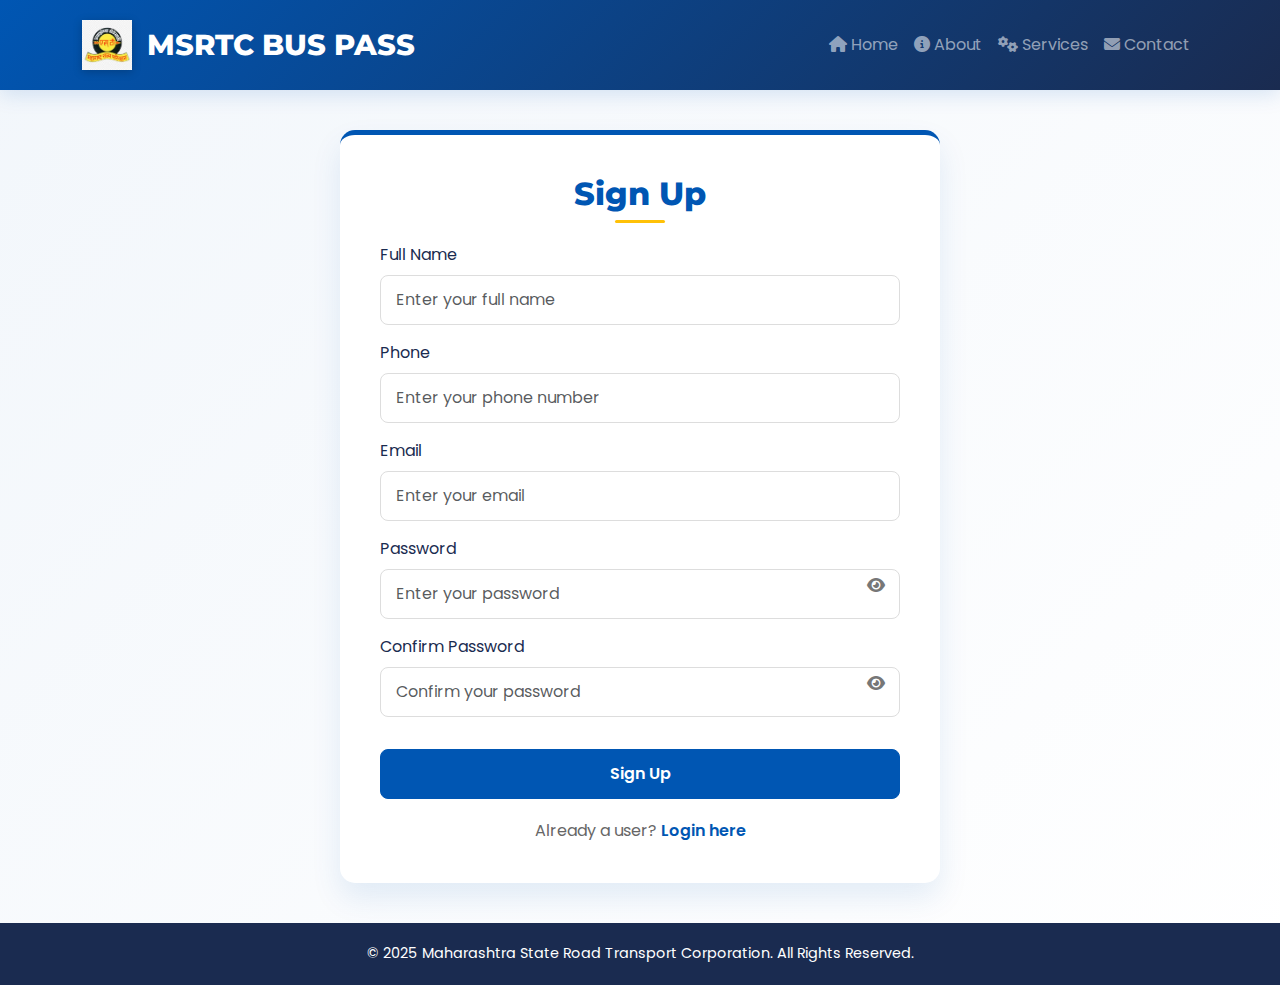
<file: HTML File/signup.html>
<!DOCTYPE html>
<html lang="en">

<head>
    <meta charset="UTF-8">
    <meta name="viewport" content="width=device-width, initial-scale=1.0">
    <title>MSRTC BUS PASS - Sign Up</title>
    
    <!-- Google Fonts -->
    <link href="https://fonts.googleapis.com/css2?family=Poppins:wght@300;400;500;600;700&family=Montserrat:wght@800&display=swap" rel="stylesheet">
    
    <!-- Bootstrap CSS -->
    <link href="https://cdn.jsdelivr.net/npm/bootstrap@5.3.3/dist/css/bootstrap.min.css" rel="stylesheet">
    
    <!-- Font Awesome -->
    <link rel="stylesheet" href="https://cdnjs.cloudflare.com/ajax/libs/font-awesome/6.5.1/css/all.min.css">
    
    <style>
        :root {
            --primary: #0056b3;
            --secondary: #ffc107;
            --dark: #1a2b50;
            --light: #f8f9fa;
            --accent: #e83e8c;
        }
        
        body {
            font-family: 'Poppins', sans-serif;
            background: linear-gradient(135deg, rgba(0,86,179,0.05) 0%, rgba(255,255,255,1) 100%);
            color: var(--dark);
            min-height: 100vh;
            display: flex;
            flex-direction: column;
        }
        
        .navbar {
            background: linear-gradient(135deg, var(--primary) 0%, var(--dark) 100%);
            box-shadow: 0 4px 20px rgba(0, 86, 179, 0.15);
            padding: 15px 0;
        }
        
        .navbar-brand {
            font-family: 'Montserrat', sans-serif;
            font-weight: 800;
            font-size: 1.8rem;
            color: white !important;
            display: flex;
            align-items: center;
        }
        
        .navbar-brand img {
            height: 50px;
            margin-right: 15px;
            filter: drop-shadow(0 2px 4px rgba(0,0,0,0.2));
        }
        
        .signup-container {
            display: flex;
            justify-content: center;
            align-items: center;
            flex-grow: 1;
            padding: 40px 20px;
        }
        
        .signup-box {
            background: white;
            border-radius: 15px;
            box-shadow: 0 15px 30px rgba(0, 86, 179, 0.1);
            padding: 40px;
            width: 100%;
            max-width: 600px;
            border-top: 5px solid var(--primary);
        }
        
        .signup-box h2 {
            font-family: 'Montserrat', sans-serif;
            font-weight: 800;
            color: var(--primary);
            text-align: center;
            margin-bottom: 30px;
            position: relative;
        }
        
        .signup-box h2:after {
            content: '';
            position: absolute;
            bottom: -10px;
            left: 50%;
            transform: translateX(-50%);
            width: 50px;
            height: 3px;
            background: var(--secondary);
            border-radius: 2px;
        }
        
        .form-control {
            padding: 12px 15px;
            border-radius: 8px;
            border: 1px solid #ddd;
            transition: all 0.3s;
        }
        
        .form-control:focus {
            border-color: var(--primary);
            box-shadow: 0 0 0 0.25rem rgba(0, 86, 179, 0.25);
        }
        
        .password-container {
            position: relative;
        }
        
        .password-container .fa-eye {
            position: absolute;
            right: 15px;
            top: 40px;
            cursor: pointer;
            color: #777;
        }
        
        .btn-primary {
            background-color: var(--primary);
            border-color: var(--primary);
            padding: 12px;
            font-weight: 600;
            border-radius: 8px;
            transition: all 0.3s;
        }
        
        .btn-primary:hover {
            background-color: #004494;
            border-color: #004494;
            transform: translateY(-2px);
            box-shadow: 0 5px 15px rgba(0, 86, 179, 0.3);
        }
        
        .login-link {
            text-align: center;
            margin-top: 20px;
            color: #666;
        }
        
        .login-link a {
            color: var(--primary);
            font-weight: 600;
            text-decoration: none;
        }
        
        .login-link a:hover {
            text-decoration: underline;
        }
        
        footer {
            background-color: var(--dark);
            color: white;
            padding: 20px 0;
            text-align: center;
            margin-top: auto;
        }
        
        footer p {
            margin: 0;
            font-size: 0.9rem;
        }
        
        @media (max-width: 576px) {
            .signup-box {
                padding: 30px 20px;
            }
        }
    </style>
</head>

<body>
    <!-- Navigation Bar -->
    <nav class="navbar navbar-expand-lg navbar-dark">
        <div class="container">
            <a class="navbar-brand" href="../index.html">
                <img src="../Images/logo.jpg" alt="MSRTC Logo"> MSRTC BUS PASS
            </a>
            <button class="navbar-toggler" type="button" data-bs-toggle="collapse" data-bs-target="#navbarNav">
                <span class="navbar-toggler-icon"></span>
            </button>
            <div class="collapse navbar-collapse" id="navbarNav">
                <ul class="navbar-nav ms-auto">
                    <li class="nav-item">
                        <a class="nav-link" href="../index.html"><i class="fas fa-home"></i> Home</a>
                    </li>
                    <li class="nav-item">
                        <a class="nav-link" href="../index.html#about"><i class="fas fa-info-circle"></i> About</a>
                    </li>
                    <li class="nav-item">
                        <a class="nav-link" href="../index.html#services"><i class="fas fa-cogs"></i> Services</a>
                    </li>
                    <li class="nav-item">
                        <a class="nav-link" href="../index.html#contact"><i class="fas fa-envelope"></i> Contact</a>
                    </li>
                </ul>
            </div>
        </div>
    </nav>

    <!-- Signup Form -->
    <div class="signup-container">
        <div class="signup-box">
            <h2>Sign Up</h2>
            <form action="../PHP File/signup.php" method="post">
                <div class="mb-3">
                    <label for="name" class="form-label">Full Name</label>
                    <input type="text" class="form-control" name="name" id="name" placeholder="Enter your full name" required>
                </div>
                <div class="mb-3">
                    <label for="phone" class="form-label">Phone</label>
                    <input type="text" class="form-control" name="phone" id="phone" placeholder="Enter your phone number" required>
                </div>
                <div class="mb-3">
                    <label for="email" class="form-label">Email</label>
                    <input type="email" class="form-control" name="email" id="email" placeholder="Enter your email" required>
                </div>
                <div class="mb-3 password-container">
                    <label for="password" class="form-label">Password</label>
                    <input type="password" class="form-control" name="password" id="password" placeholder="Enter your password" required>
                    <i class="fas fa-eye" id="togglePassword"></i>
                </div>
                <div class="mb-3 password-container">
                    <label for="confirmPassword" class="form-label">Confirm Password</label>
                    <input type="password" class="form-control" name="confirmPassword" id="confirmPassword" placeholder="Confirm your password" required>
                    <i class="fas fa-eye" id="toggleConfirmPassword"></i>
                </div>
                <button type="submit" class="btn btn-primary w-100 mt-3">Sign Up</button>

                <div class="login-link">Already a user? <a href="login.html">Login here</a></div>
            </form>
        </div>
    </div>

    <!-- Footer -->
    <footer>
        <div class="container">
            <p>&copy; 2025 Maharashtra State Road Transport Corporation. All Rights Reserved.</p>
        </div>
    </footer>

    <!-- Bootstrap JS -->
    <script src="https://cdn.jsdelivr.net/npm/bootstrap@5.3.3/dist/js/bootstrap.bundle.min.js"></script>
    
    <!-- Toggle Password Visibility -->
    <script>
        // Toggle main password visibility
        document.getElementById('togglePassword').addEventListener('click', function() {
            const passwordInput = document.getElementById('password');
            const type = passwordInput.getAttribute('type') === 'password' ? 'text' : 'password';
            passwordInput.setAttribute('type', type);
            this.classList.toggle('fa-eye-slash');
        });

        // Toggle confirm password visibility
        document.getElementById('toggleConfirmPassword').addEventListener('click', function() {
            const confirmPasswordInput = document.getElementById('confirmPassword');
            const type = confirmPasswordInput.getAttribute('type') === 'password' ? 'text' : 'password';
            confirmPasswordInput.setAttribute('type', type);
            this.classList.toggle('fa-eye-slash');
        });
    </script>
</body>

</html>
</file>
<file: index.css>
:root {
    --primary: #0056b3;
    --secondary: #ffc107;
    --dark: #1a2b50;
    --light: #f8f9fa;
    --accent: #e83e8c;
}

body {
    font-family: 'Poppins', sans-serif;
    background-color: #f5f7ff;
    color: var(--dark);
    overflow-x: hidden;
}

.navbar {
    background: linear-gradient(135deg, var(--primary) 0%, var(--dark) 100%);
    box-shadow: 0 4px 20px rgba(0, 86, 179, 0.15);
    padding: 15px 0;
}

.navbar-brand {
    font-family: 'Montserrat', sans-serif;
    font-weight: 800;
    font-size: 1.8rem;
    color: white !important;
    display: flex;
    align-items: center;
}

.navbar-brand img {
    height: 50px;
    margin-right: 15px;
    filter: drop-shadow(0 2px 4px rgba(0,0,0,0.2));
}

.nav-link {
    color: rgba(255,255,255,0.9) !important;
    font-weight: 500;
    margin: 0 10px;
    padding: 8px 15px !important;
    border-radius: 50px;
    transition: all 0.3s ease;
}

.nav-link:hover, .nav-link.active {
    background-color: rgba(255,255,255,0.15);
    color: white !important;
    transform: translateY(-2px);
}

.nav-link i {
    margin-right: 8px;
}

section {
    padding: 80px 0;
    position: relative;
}

#home {
    background: linear-gradient(135deg, rgba(0,86,179,0.05) 0%, rgba(255,255,255,1) 100%);
    padding-top: 120px;
    padding-bottom: 100px;
    overflow: hidden;
}

#home h1 {
    font-family: 'Montserrat', sans-serif;
    font-weight: 800;
    font-size: 3.2rem;
    color: var(--primary);
    margin-bottom: 25px;
    line-height: 1.2;
}

#home p {
    font-size: 1.2rem;
    color: var(--dark);
    margin-bottom: 35px;
    opacity: 0.9;
}

.btn-light {
    background-color: white;
    color: var(--primary);
    border: 2px solid white;
    font-weight: 600;
    padding: 12px 30px;
    border-radius: 50px;
    box-shadow: 0 4px 15px rgba(0,86,179,0.2);
    transition: all 0.3s ease;
}

.btn-dark {
    background-color: var(--primary);
    color: white;
    border: 2px solid var(--primary);
    font-weight: 600;
    padding: 12px 30px;
    border-radius: 50px;
    box-shadow: 0 4px 15px rgba(0,86,179,0.3);
    transition: all 0.3s ease;
}

.btn-light:hover {
    transform: translateY(-3px);
    box-shadow: 0 8px 25px rgba(0,86,179,0.3);
}

.btn-dark:hover {
    background-color: #004494;
    border-color: #004494;
    transform: translateY(-3px);
    box-shadow: 0 8px 25px rgba(0,86,179,0.4);
}

#home img {
    max-height: 500px;
    animation: float 6s ease-in-out infinite;
    filter: drop-shadow(0 15px 30px rgba(0,86,179,0.2));
}

@keyframes float {
    0% { transform: translateY(0px); }
    50% { transform: translateY(-20px); }
    100% { transform: translateY(0px); }
}

h1, h2 {
    font-family: 'Montserrat', sans-serif;
    font-weight: 800;
    color: var(--primary);
    position: relative;
    margin-bottom: 50px;
    text-align: center;
}

h1:after, h2:after {
    content: '';
    position: absolute;
    bottom: -15px;
    left: 50%;
    transform: translateX(-50%);
    width: 80px;
    height: 4px;
    background: var(--secondary);
    border-radius: 2px;
}

#about {
    background-color: white;
}

#about p {
    font-size: 1.1rem;
    line-height: 1.8;
    color: #555;
    margin-bottom: 20px;
}

#about img {
    height: 400px;
    border-radius: 15px;
    box-shadow: 0 15px 30px rgba(0,0,0,0.1);
    transition: transform 0.5s ease;
}

#about img:hover {
    transform: scale(1.03);
}

#services, #features {
    background-color: #f5f7ff;
}

.service-box {
    background: white;
    padding: 30px;
    border-radius: 15px;
    box-shadow: 0 10px 30px rgba(0,0,0,0.05);
    transition: all 0.3s ease;
    height: 100%;
    border-bottom: 4px solid var(--primary);
}

.service-box:hover {
    transform: translateY(-10px);
    box-shadow: 0 15px 35px rgba(0,86,179,0.15);
}

.service-box h4 {
    color: var(--primary);
    margin-bottom: 20px;
    font-weight: 600;
}

.service-box p {
    color: #666;
}

#contact {
    background: linear-gradient(135deg, var(--primary) 0%, var(--dark) 100%);
    color: white;
}

#contact h2 {
    color: white;
}

#contact h2:after {
    background: var(--secondary);
}

#contact a {
    color: var(--secondary);
    text-decoration: none;
    font-weight: 600;
    transition: all 0.3s ease;
}

#contact a:hover {
    color: white;
    text-decoration: underline;
}

.footer {
    background-color: var(--dark);
    color: white;
    padding: 40px 0 20px;
}

.admin-login {
    background-color: var(--accent);
    color: white;
    border: none;
    padding: 8px 25px;
    border-radius: 50px;
    font-weight: 600;
    transition: all 0.3s ease;
}

.admin-login:hover {
    background-color: #d62e7b;
    transform: translateY(-2px);
    box-shadow: 0 5px 15px rgba(232, 62, 140, 0.3);
}

.social-icons a {
    display: inline-flex;
    align-items: center;
    justify-content: center;
    width: 40px;
    height: 40px;
    background-color: rgba(255,255,255,0.1);
    border-radius: 50%;
    color: white;
    margin: 0 10px;
    transition: all 0.3s ease;
}

.social-icons a:hover {
    background-color: var(--secondary);
    color: var(--dark);
    transform: translateY(-3px);
}

.footer p {
    margin-top: 20px;
    opacity: 0.8;
}

/* Floating elements decoration */
.floating-shape {
    position: absolute;
    opacity: 0.1;
    z-index: -1;
}

.shape-1 {
    top: 10%;
    left: 5%;
    width: 200px;
    height: 200px;
    background: var(--primary);
    border-radius: 30% 70% 70% 30% / 30% 30% 70% 70%;
    animation: float-shape 15s ease-in-out infinite;
}

.shape-2 {
    bottom: 10%;
    right: 5%;
    width: 150px;
    height: 150px;
    background: var(--secondary);
    border-radius: 60% 40% 30% 70% / 60% 30% 70% 40%;
    animation: float-shape 12s ease-in-out infinite reverse;
}

@keyframes float-shape {
    0% { transform: translate(0, 0) rotate(0deg); }
    50% { transform: translate(30px, 50px) rotate(180deg); }
    100% { transform: translate(0, 0) rotate(360deg); }
}

/* Responsive adjustments */
@media (max-width: 768px) {
    #home h1 {
        font-size: 2.5rem;
    }
    
    .navbar-brand {
        font-size: 1.4rem;
    }
    
    .navbar-brand img {
        height: 40px;
    }
    
    section {
        padding: 60px 0;
    }
}
</file>
